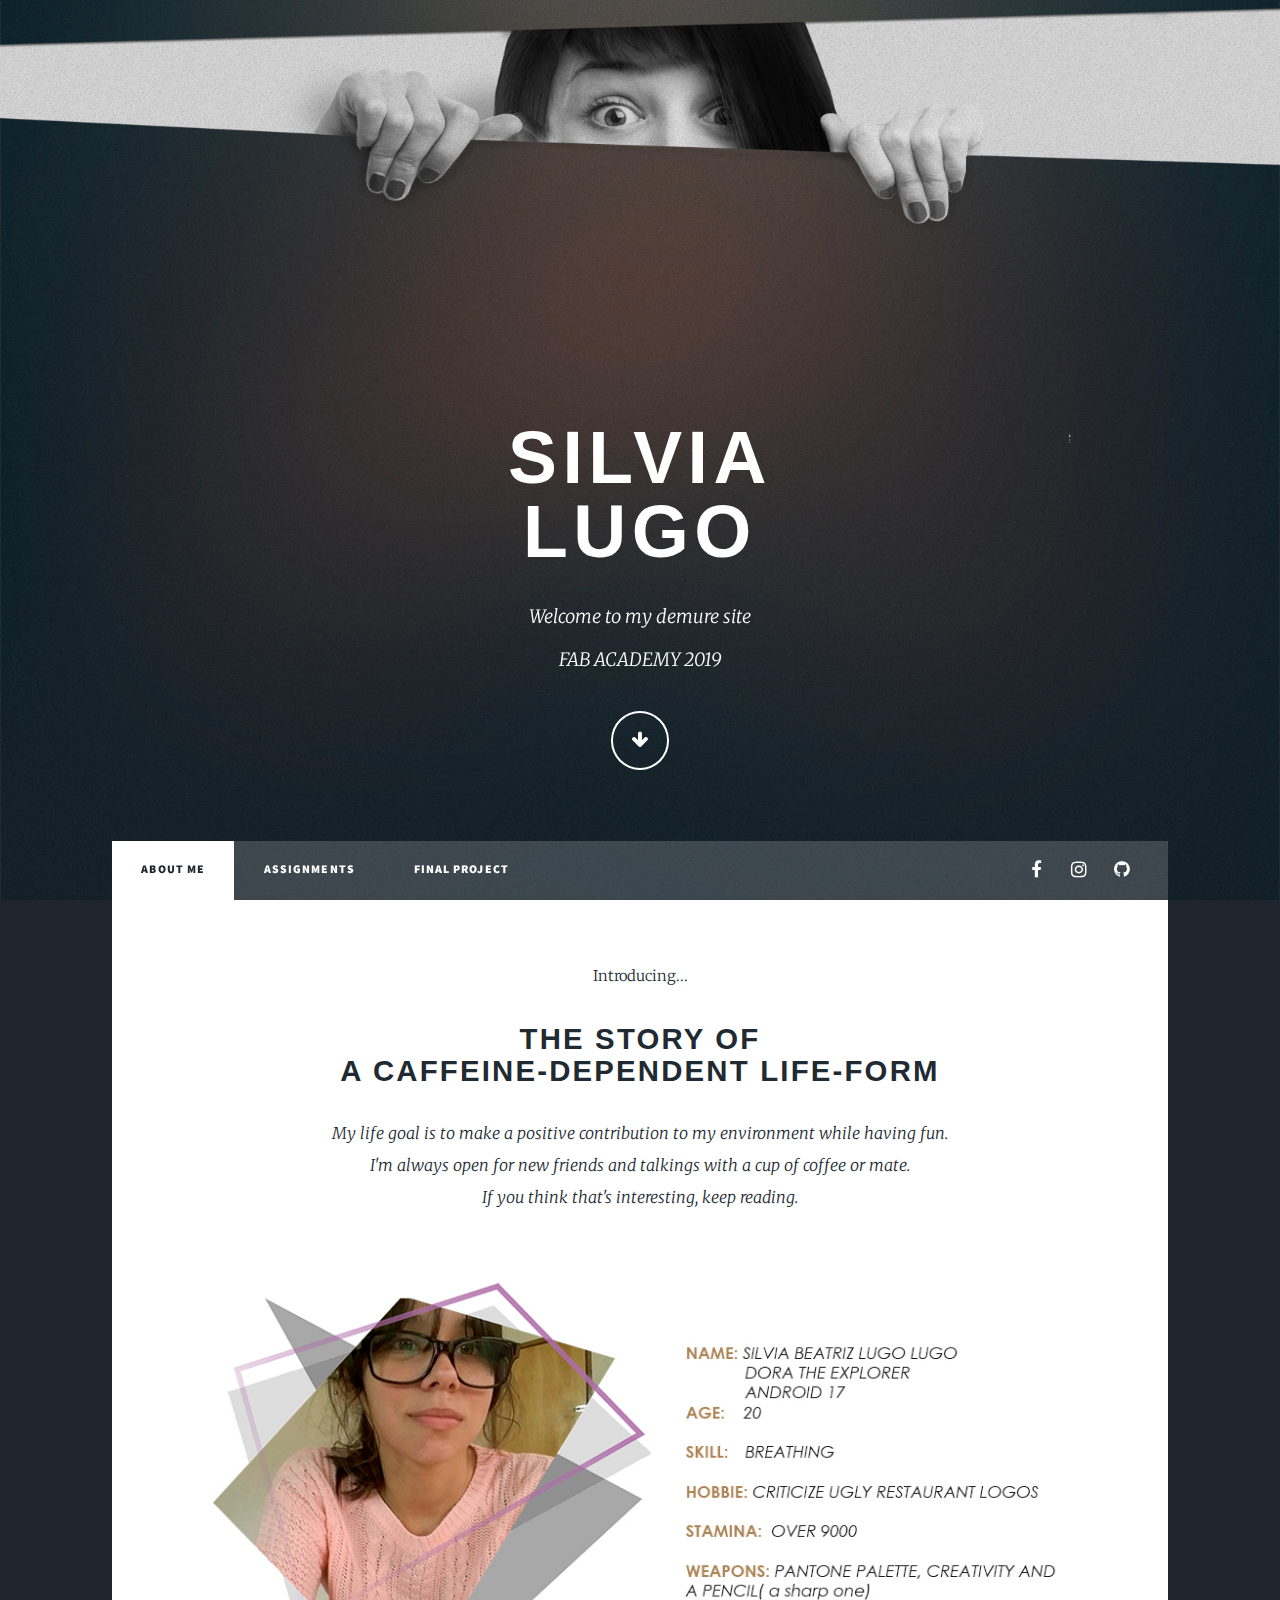
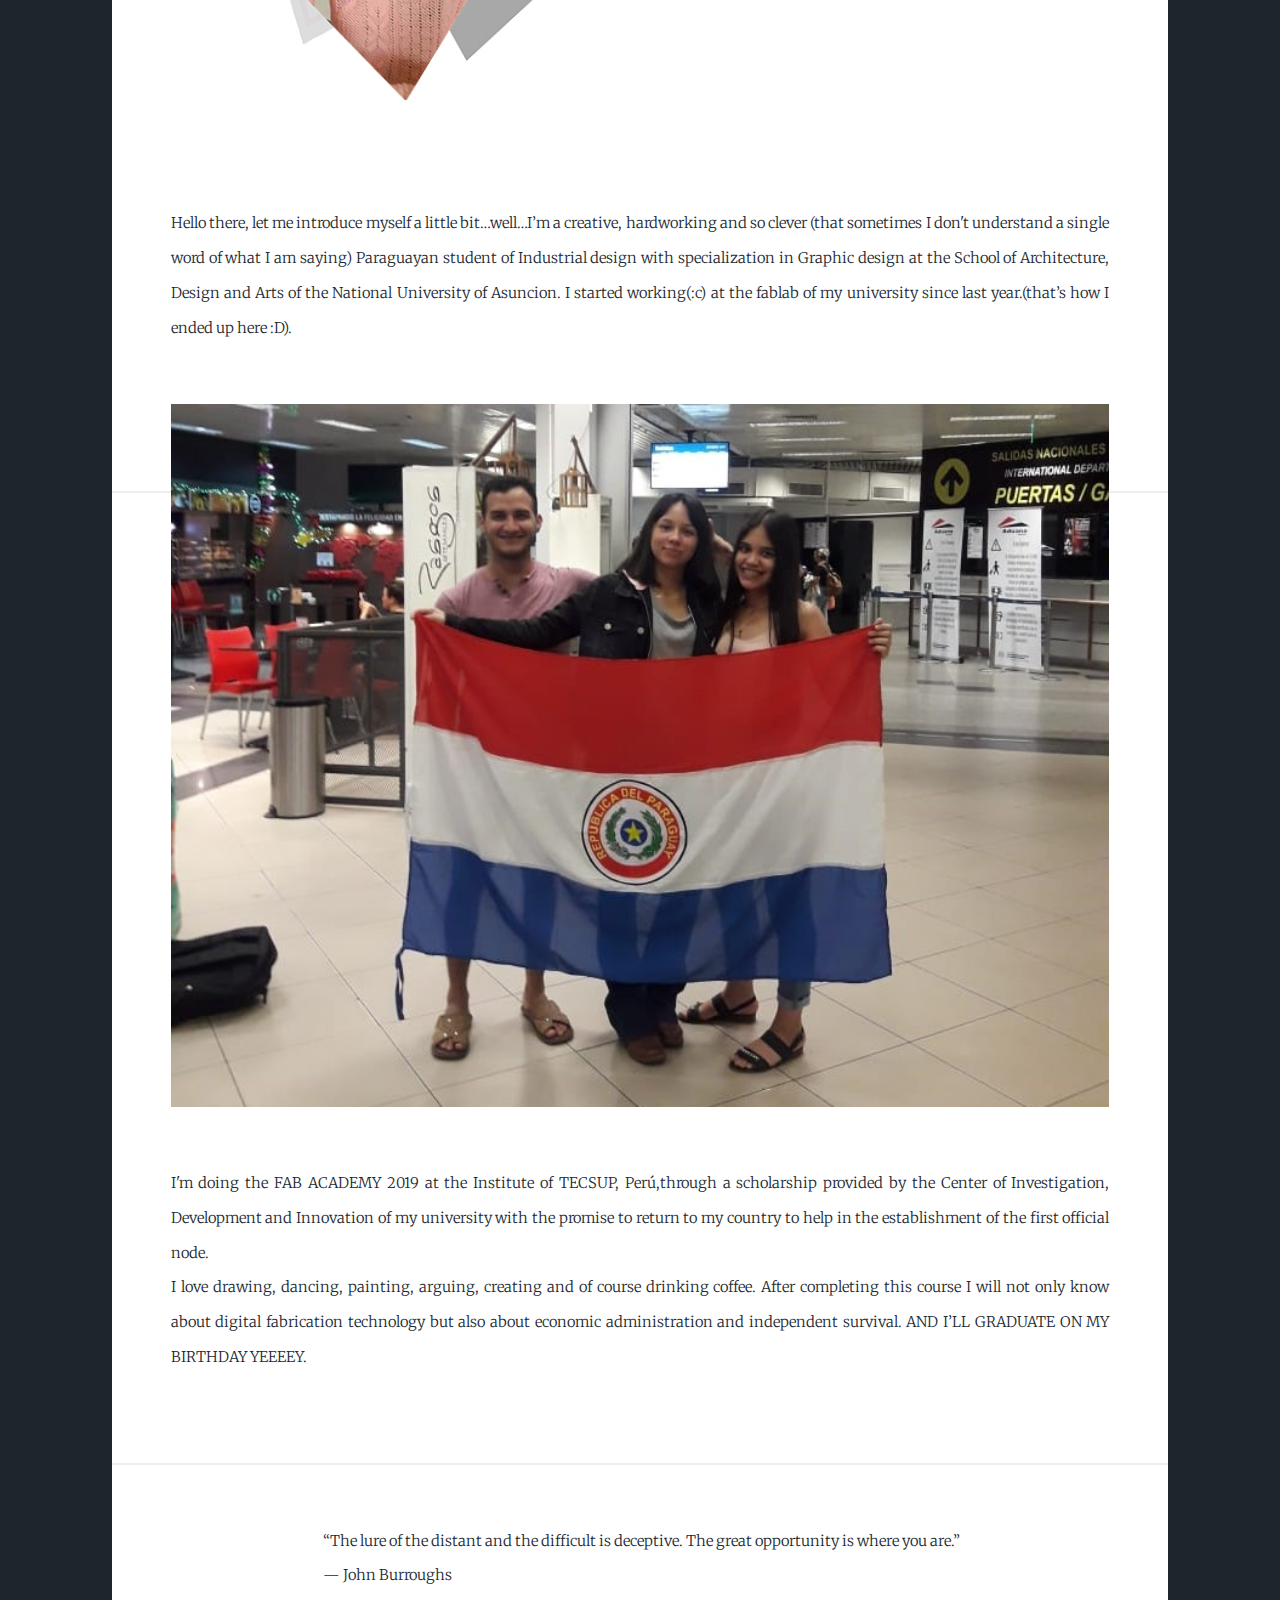
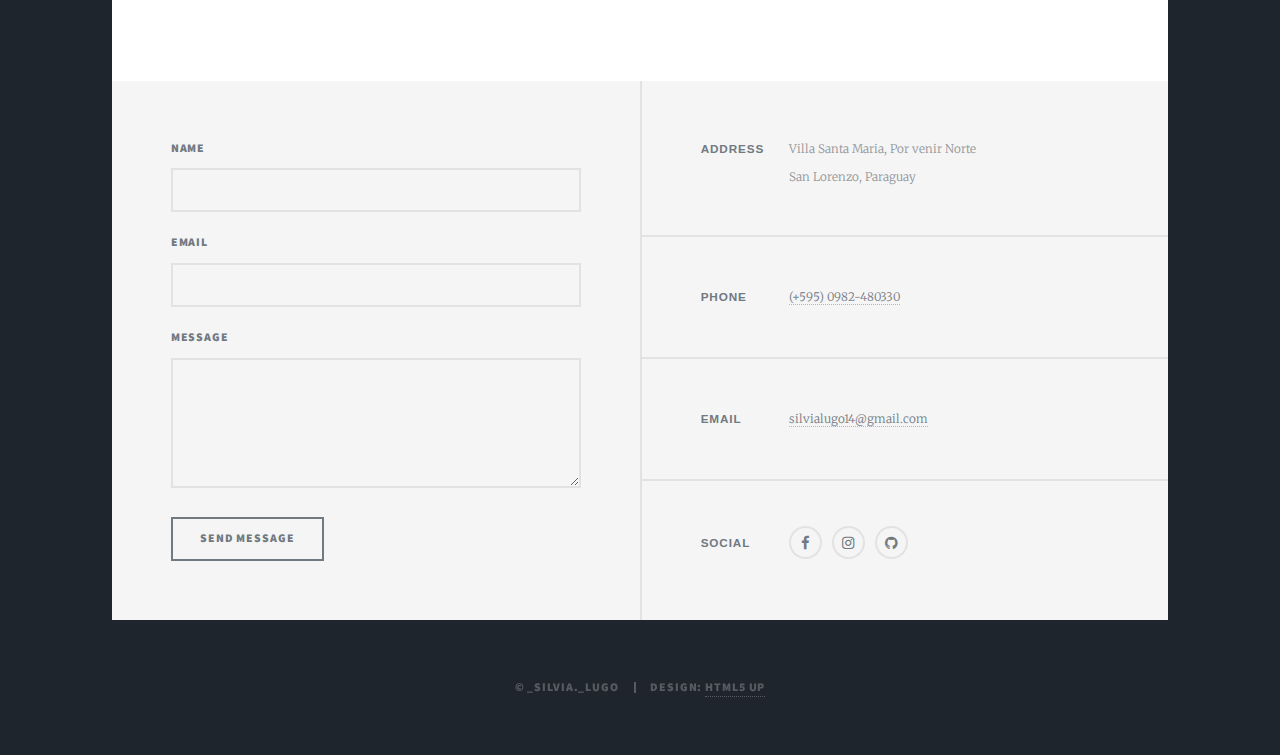
<file: Week 2 -  Project management/Massively template/index.html>
<!DOCTYPE HTML>
 <html lang="es">
	<head>
		<title>About Me-Silvia Lugo</title>
		<meta charset="utf-8" />
		<meta name="viewport" content="width=device-width, initial-scale=1, user-scalable=no" />
		<meta name="author" content="Silvia Lugo" >
      <meta name="description" content="Silvia Lugo, fab academy site, carrera de diseño industrial, facultad de arquitectura, " >
      <meta name="keywords" content="Silvia Lugo,fabulous,latin diva, fab academy, random, design">
		<link rel="stylesheet" href="assets/css/main.css" />
		<noscript><link rel="stylesheet" href="assets/css/noscript.css" /></noscript>
	</head>
	<body class="is-preload">

		<!-- Wrapper -->
			<div id="wrapper" class="fade-in">

				<!-- Intro -->
					<div id="intro">
						<h1>SILVIA<br />
						LUGO</h1>
						<p>Welcome to my demure site<br />
						FAB ACADEMY 2019</p>
						<ul class="actions">
							<li><a href="#header" class="button icon solo fa-arrow-down scrolly">Continue</a></li>
						</ul>
					</div>

				<!-- Header -->
					<header id="header">
						<a href="index.html" class="logo"> SILVIA LUGO</a>
					</header>

				<!-- Nav -->
					<nav id="nav">
						<ul class="links">
							<li class="active"><a href="index.html">About Me</a></li>
							<li><a href="generic.html">Assignments</a></li>
							<li><a href="elements.html">Final Project</a></li>
						</ul>
						<ul class="icons">
							
							<li><a href="https://www.facebook.com/silvia.lugo.739" class="icon fa-facebook"><span class="label">Facebook</span></a></li>
							<li><a href="https://www.instagram.com/_silvia_.lugo/?hl=es-la" class="icon fa-instagram"><span class="label">Instagram</span></a></li>
							<li><a href="https://github.com/26human" class="icon fa-github"><span class="label">GitHub</span></a></li>
						</ul>
					</nav>

				<!-- Main -->
					<div id="main">

						<!-- Featured Post -->
							<article class="post featured">
								<header class="major">
									<section class="post">
								<header class="major">
									<span class="date">Introducing...</span>
									<h1>The story of<br />
									a Caffeine-dependent life-form</h1>
									<p>My life goal is to make a positive contribution to my environment while having fun. <br> I'm always open for new friends and talkings with a cup of coffee or mate. <br> If you think that's interesting, keep reading.</p>
								</header>
								<div class="image main"><img src="images/pic01.jpg" alt="" /></div>
															</section>
									
								
								</ul>
								
																		</header>
									<p>Hello there, let me introduce myself a little bit…well…I’m a creative, hardworking and so clever (that sometimes I don't understand a single word of what I am saying) Paraguayan student of Industrial design with specialization in Graphic design at the School of Architecture, Design and Arts of the National University of Asuncion. I started working(:c) at the fablab of my university since last year.(that’s how I ended up here :D).</p>
									</header>
									<div class="image main"><img src="images/pic13.jpg" alt="" /></div>
									<p>I'm doing the FAB ACADEMY 2019 at the Institute of TECSUP, Perú,through a scholarship provided by the Center of Investigation, Development and Innovation of my university with the promise to return to my country to help in the establishment of the first official node.
									<br>I love drawing, dancing, painting, arguing, creating and of course drinking coffee.  After completing this course I will not only know about digital fabrication technology but also about economic administration and independent survival. AND I’LL GRADUATE ON MY BIRTHDAY YEEEEY.</p>  


								</header>
								
							</article>

						
						<!-- Footer -->
							<footer>
								<div class="pagination">
									<p>“The lure of the distant and the difficult is deceptive. The great opportunity is where you are.” 
										<br> — John Burroughs</p>
								</div>
							</footer>

					</div>

				<!-- Footer -->
					<footer id="footer">
						<section>
							<form method="post" action="#">
								<div class="fields">
									<div class="field">
										<label for="name">Name</label>
										<input type="text" name="name" id="name" />
									</div>
									<div class="field">
										<label for="email">Email</label>
										<input type="text" name="email" id="email" />
									</div>
									<div class="field">
										<label for="message">Message</label>
										<textarea name="message" id="message" rows="3"></textarea>
									</div>
								</div>
								<ul class="actions">
									<li><input type="submit" value="Send Message" /></li>
								</ul>
							</form>
						</section>
						<section class="split contact">
							<section class="alt">
								<h3>Address</h3>
								<p>Villa Santa Maria, Por venir Norte<br />
								San Lorenzo, Paraguay</p>
							</section>
							<section>
								<h3>Phone</h3>
								<p><a href="#">(+595) 0982-480330</a></p>
							</section>
							<section>
								<h3>Email</h3>
								<p><a href="#">silvialugo14@gmail.com</a></p>
							</section>
							<section>
								<h3>Social</h3>
								<ul class="icons alt">
									
									<li><a href="https://www.facebook.com/silvia.lugo.739" class="icon alt fa-facebook"><span class="label">Facebook</span></a></li>
									<li><a href="https://www.instagram.com/_silvia_.lugo/?hl=es-la" class="icon alt fa-instagram"><span class="label">Instagram</span></a></li>
									<li><a href="https://github.com/26human" class="icon alt fa-github"><span class="label">GitHub</span></a></li>
								</ul>
							</section>
						</section>
					</footer>

				<!-- Copyright -->
					<div id="copyright">
						<ul><li>&copy; _silvia._lugo</li><li>Design: <a href="https://html5up.net">HTML5 UP</a></li></ul>
					</div>

			</div>

		<!-- Scripts -->
			<script src="assets/js/jquery.min.js"></script>
			<script src="assets/js/jquery.scrollex.min.js"></script>
			<script src="assets/js/jquery.scrolly.min.js"></script>
			<script src="assets/js/browser.min.js"></script>
			<script src="assets/js/breakpoints.min.js"></script>
			<script src="assets/js/util.js"></script>
			<script src="assets/js/main.js"></script>

	</body>
</html>
</file>
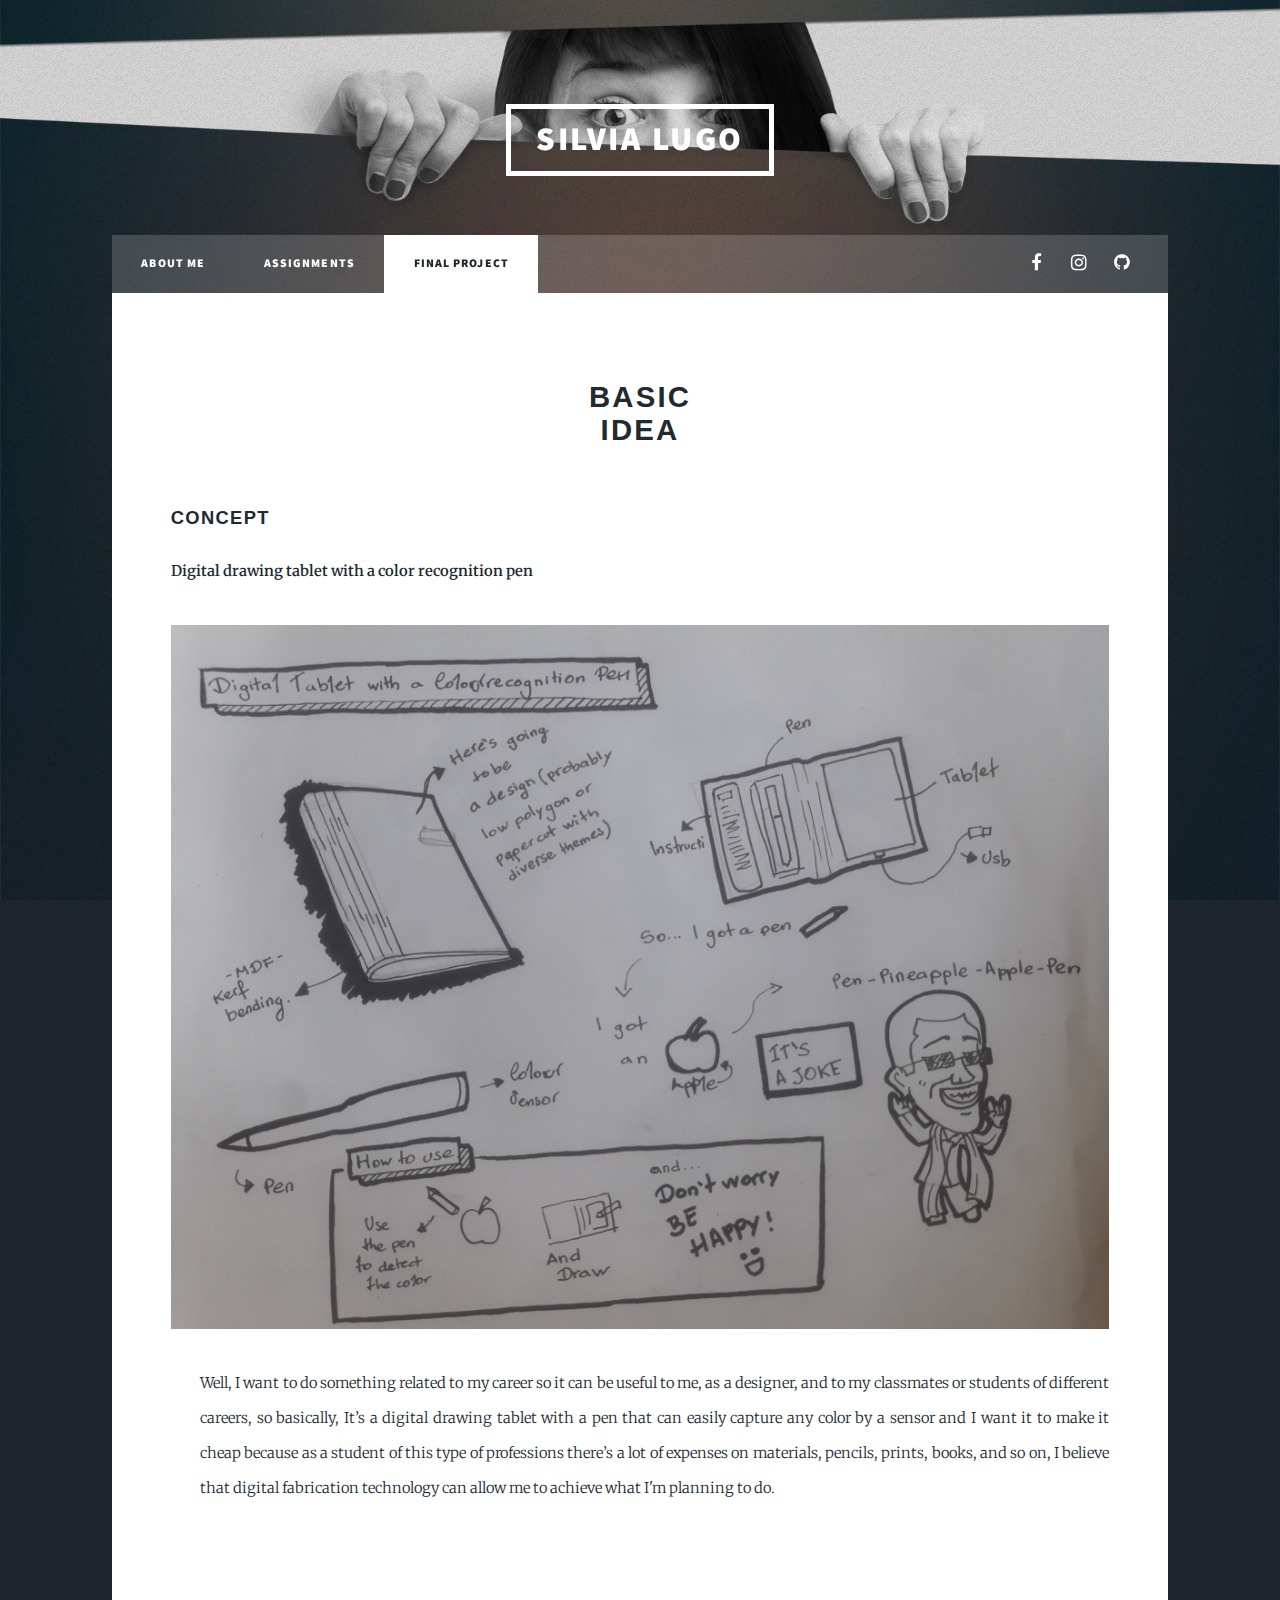
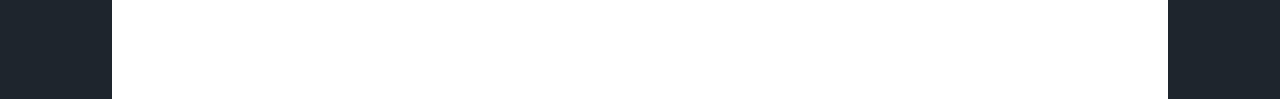
<file: Week 2 -  Project management/Massively template/elements.html>
<!DOCTYPE HTML>
<!--
	Massively by HTML5 UP
	html5up.net | @ajlkn
	Free for personal and commercial use under the CCA 3.0 license (html5up.net/license)
-->
<html>
	<head>
		<title>Final Project-Silvia Lugo</title>
		<meta charset="utf-8" />
		<meta name="viewport" content="width=device-width, initial-scale=1, user-scalable=no" />
		<link rel="stylesheet" href="assets/css/main.css" />
		<noscript><link rel="stylesheet" href="assets/css/noscript.css" /></noscript>
	</head>
	<body class="is-preload">

		<!-- Wrapper -->
			<div id="wrapper">

				<!-- Header -->
					<header id="header">
						<a href="index.html" class="logo">SILVIA LUGO</a>
					</header>

				<!-- Nav -->
					<nav id="nav">
						<ul class="links">
							<li><a href="index.html">ABOUT ME</a></li>
							<li><a href="generic.html">ASSIGNMENTS</a></li>
							<li class="active"><a href="elements.html">FINAL PROJECT</a></li>
						</ul>
						<ul class="icons">
							
							<li><a href="https://www.facebook.com/silvia.lugo.739" class="icon fa-facebook"><span class="label">Facebook</span></a></li>
							<li><a href="https://www.instagram.com/_silvia_.lugo/?hl=es-la" class="icon fa-instagram"><span class="label">Instagram</span></a></li>
							<li><a href="https://github.com/26human" class="icon fa-github"><span class="label">GitHub</span></a></li>
						</ul>
					</nav>

				<!-- Main -->
					<div id="main">

						<!-- Post -->
							<section class="post">
								<header class="major">
									<h1>BASIC<br />
									IDEA</h1>
								</header>

							
									<h3>CONCEPT</h3>
									<dl>
										<dt>Digital drawing tablet with a color recognition pen</dt>
										<span class="image fit"><img src="images/pic19.jpg" alt="" /></span>
										<dd>
											<p>Well, I want to do something related to my career so it can be useful to me, as a designer, and to my classmates or  students of different careers, so basically, It’s a digital drawing tablet with a pen that can easily capture any color by a sensor and I want it to make it cheap because as a student of this type of professions there’s a lot of expenses on materials, pencils, prints, books, and so on, I believe that digital fabrication technology can allow me to achieve what I'm planning to do. 
</p>
									
					<div id="copyright">
						<ul><li>&copy; Silvia Lugo</li><li>Design: <a href="https://html5up.net">HTML5 UP</a></li></ul>
					</div>

			</div>

		<!-- Scripts -->
			<script src="assets/js/jquery.min.js"></script>
			<script src="assets/js/jquery.scrollex.min.js"></script>
			<script src="assets/js/jquery.scrolly.min.js"></script>
			<script src="assets/js/browser.min.js"></script>
			<script src="assets/js/breakpoints.min.js"></script>
			<script src="assets/js/util.js"></script>
			<script src="assets/js/main.js"></script>

	</body>
</html>
</file>
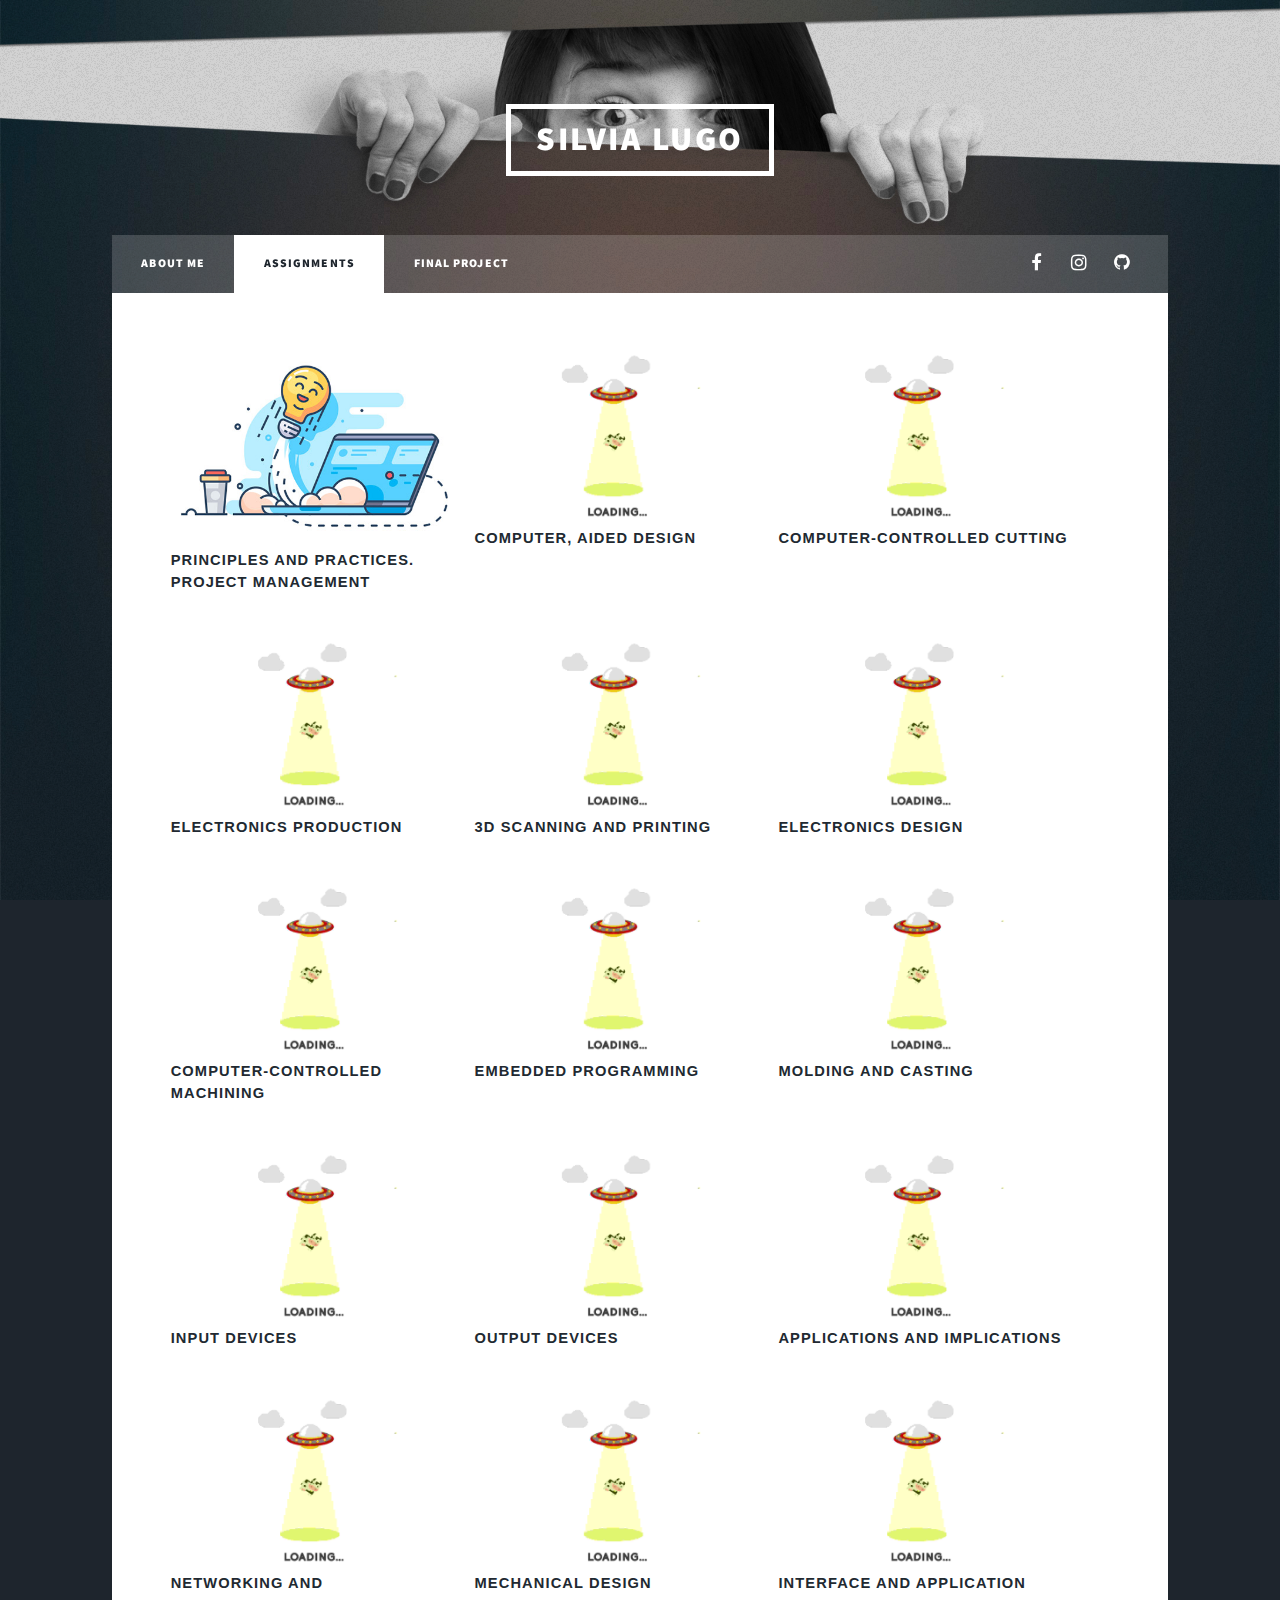
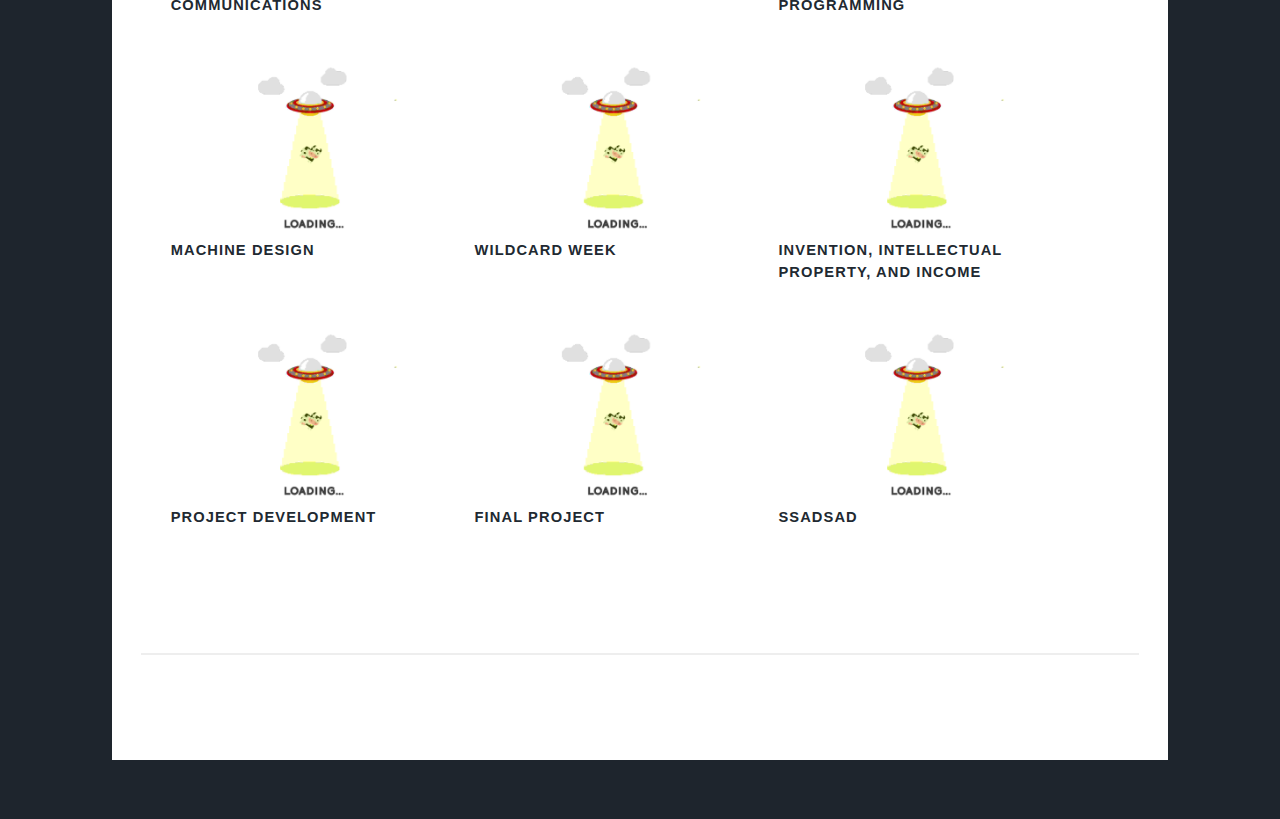
<file: Week 2 -  Project management/Massively template/generic.html>
<!DOCTYPE HTML>
<!--
	Massively by HTML5 UP
	html5up.net | @ajlkn
	Free for personal and commercial use under the CCA 3.0 license (html5up.net/license)
-->
<html>
	<head>
		<title>Assignments</title>
		<meta charset="utf-8" />
		<meta name="viewport" content="width=device-width, initial-scale=1, user-scalable=no" />
		<link rel="stylesheet" href="assets/css/main.css" />
		<noscript><link rel="stylesheet" href="assets/css/noscript.css" /></noscript>
	</head>
	<body class="is-preload">

		<!-- Wrapper -->
			<div id="wrapper">

				<!-- Header -->
					<header id="header">
						<a href="index.html" class="logo">SILVIA LUGO</a>
					</header>

				<!-- Nav -->
					<nav id="nav">
						<ul class="links">
							<li><a href="index.html">ABOUT ME</a></li>
							<li class="active"><a href="generic.html">ASSIGNMENTS</a></li>
							<li><a href="elements.html">FINAL PROJECT</a></li>
						</ul>
						<ul class="icons">
							
							<li><a href="https://www.facebook.com/silvia.lugo.739" class="icon fa-facebook"><span class="label">Facebook</span></a></li>
							<li><a href="https://www.instagram.com/_silvia_.lugo/?hl=es-la" class="icon fa-instagram"><span class="label">Instagram</span></a></li>
							<li><a href="https://github.com/26human" class="icon fa-github"><span class="label">GitHub</span></a></li>
						</ul>
					</nav>

				<!-- Main -->
					<div id="main">

						<!-- Post -->
							

<div class="box alt">
										<div class="row gtr-50 gtr-uniform">
											
											<div class="col-4"><a href="#"><span class="image fit"><img src="images/pic14.jpg" alt="hhh" /><h4>Principles and practices.<br> Project management</h4></a> </span></div>
											<div class="col-4"><a href="#"><span class="image fit"><img src="images/pic18.jpg" alt="" /><h4>Computer, aided design</h4></a></span></div>
											<div class="col-4"><a href="#"><span class="image fit"><img src="images/pic18.jpg" alt="" /><h4>computer-controlled cutting</h4></a></span></div>
											<!-- Break -->
											<div class="col-4"><a href="#"><span class="image fit"><img src="images/pic18.jpg" alt="" /><h4> electronics production</h4></a></span></div>
											<div class="col-4"><a href="#"><span class="image fit"><img src="images/pic18.jpg" alt="" /><h4>3D scanning and printing</h4></a></span></div>
											<div class="col-4"><a href="#"><span class="image fit"><img src="images/pic18.jpg" alt="" /><h4>Electronics design</h4></a></span></div>
												<!-- Break -->
											<div class="col-4"><a href="#"><span class="image fit"><img src="images/pic18.jpg" alt="" /><h4>Computer-controlled machining</h4></a></span></div>
											<div class="col-4"><a href="#"><span class="image fit"><img src="images/pic18.jpg" alt="" /><h4>embedded programming</h4></a></span></div>
											<div class="col-4"><a href="#"><span class="image fit"><img src="images/pic18.jpg" alt="" /><h4>molding and casting</h4></a></span></div>
												<!-- Break -->
											<div class="col-4"><a href="#"><span class="image fit"><img src="images/pic18.jpg" alt="" /><h4>input devices</h4></a></span></div>
											<div class="col-4"><a href="#"><span class="image fit"><img src="images/pic18.jpg" alt="" /><h4>output devices</h4></a></span></div>
											<div class="col-4"><a href="#"><span class="image fit"><img src="images/pic18.jpg" alt="" /><h4> applications and implications</h4></a></span></div>
												<!-- Break -->
											<div class="col-4"><a href="#"><span class="image fit"><img src="images/pic18.jpg" alt="" /><h4> networking and communications</h4></a></span></div>
											<div class="col-4"><a href="#"><span class="image fit"><img src="images/pic18.jpg" alt="" /><h4> mechanical design</h4></a></span></div>
											<div class="col-4"><a href="#"><span class="image fit"><img src="images/pic18.jpg" alt="" /><h4>  interface and application programming</h4></a></span></div>
												<!-- Break -->
											<div class="col-4"><a href="#"><span class="image fit"><img src="images/pic18.jpg" alt="" /><h4>machine design</h4></a></span></div>
											<div class="col-4"><a href="#"><span class="image fit"><img src="images/pic18.jpg" alt="" /><h4>wildcard week</h4></a></span></div>
											<div class="col-4"><a href="#"><span class="image fit"><img src="images/pic18.jpg" alt="" /><h4> invention, intellectual property, and income</h4></a></span></div>
												<!-- Break -->
											<div class="col-4"><a href="#"><span class="image fit"><img src="images/pic18.jpg" alt="" /><h4> project development</h4></a></span></div>
											<div class="col-4"><a href="#"><span class="image fit"><img src="images/pic18.jpg" alt="" /><h4>Final project</h4></a></span></div>
											<div class="col-4"><a href="#"><span class="image fit"><img src="images/pic18.jpg" alt="" /><h4> ssadsad</h4></a></span></div>

											</div>
									</div>
<!--ESTO LO DEJO POR AQUI PA MODIFICARLO-->

				<!-- Copyright -->
					<div id="copyright">
						<ul><li>&copy; Untitled</li><li>Design: <a href="https://html5up.net">HTML5 UP</a></li></ul>
					</div>

			</div>

		<!-- Scripts -->
			<script src="assets/js/jquery.min.js"></script>
			<script src="assets/js/jquery.scrollex.min.js"></script>
			<script src="assets/js/jquery.scrolly.min.js"></script>
			<script src="assets/js/browser.min.js"></script>
			<script src="assets/js/breakpoints.min.js"></script>
			<script src="assets/js/util.js"></script>
			<script src="assets/js/main.js"></script>

	</body>
</html>
</file>
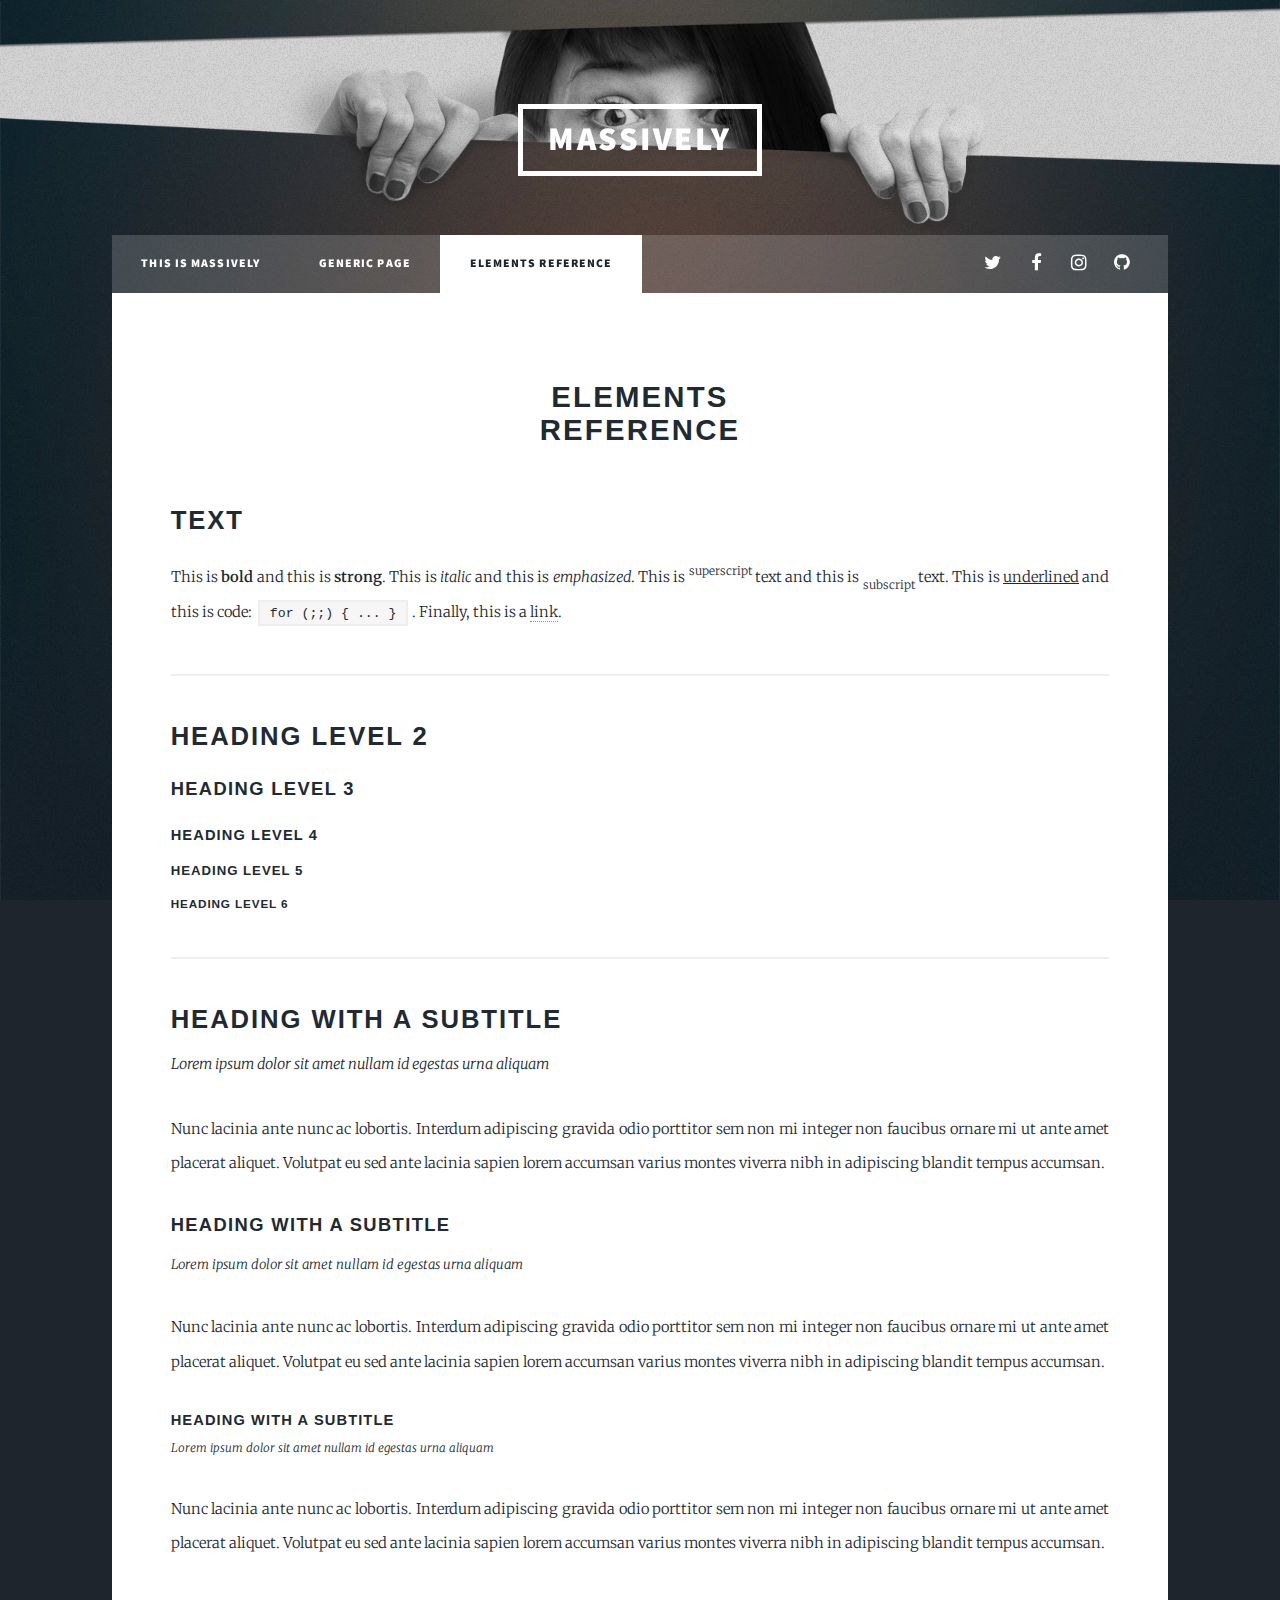
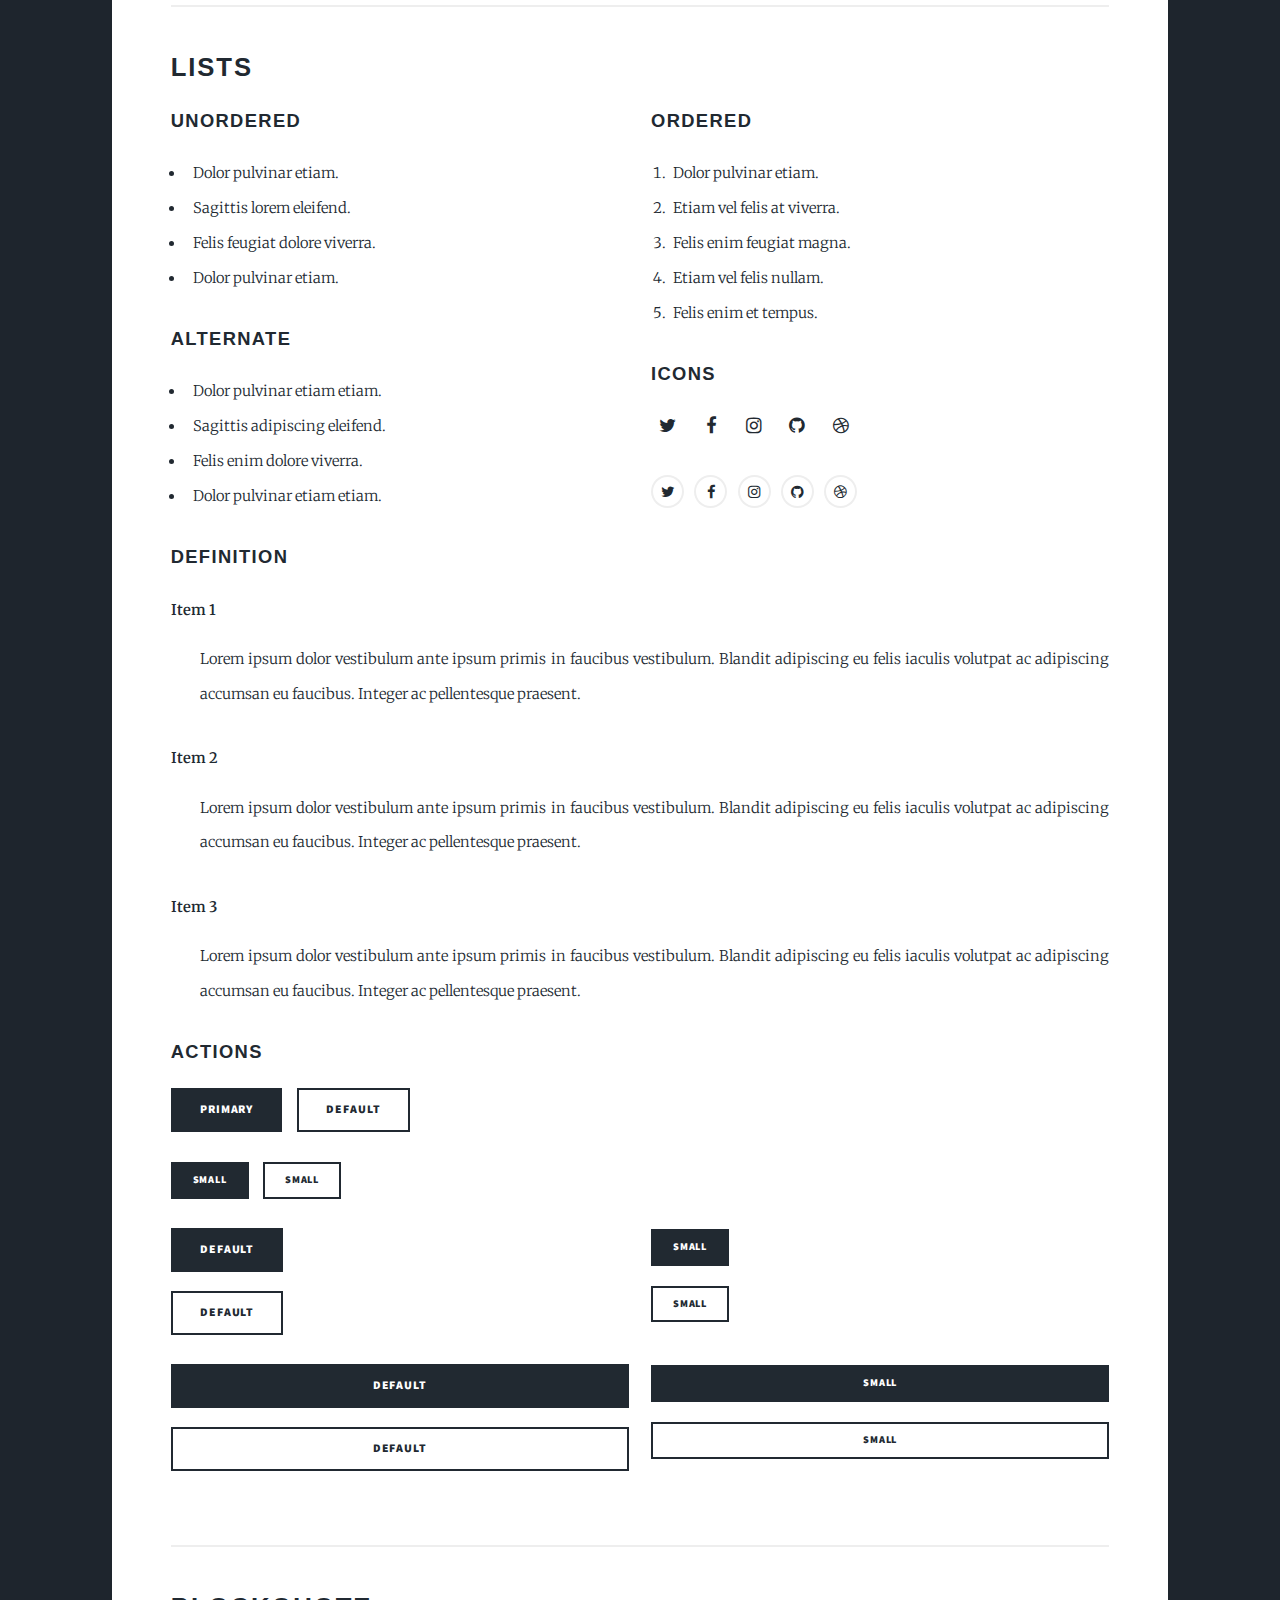
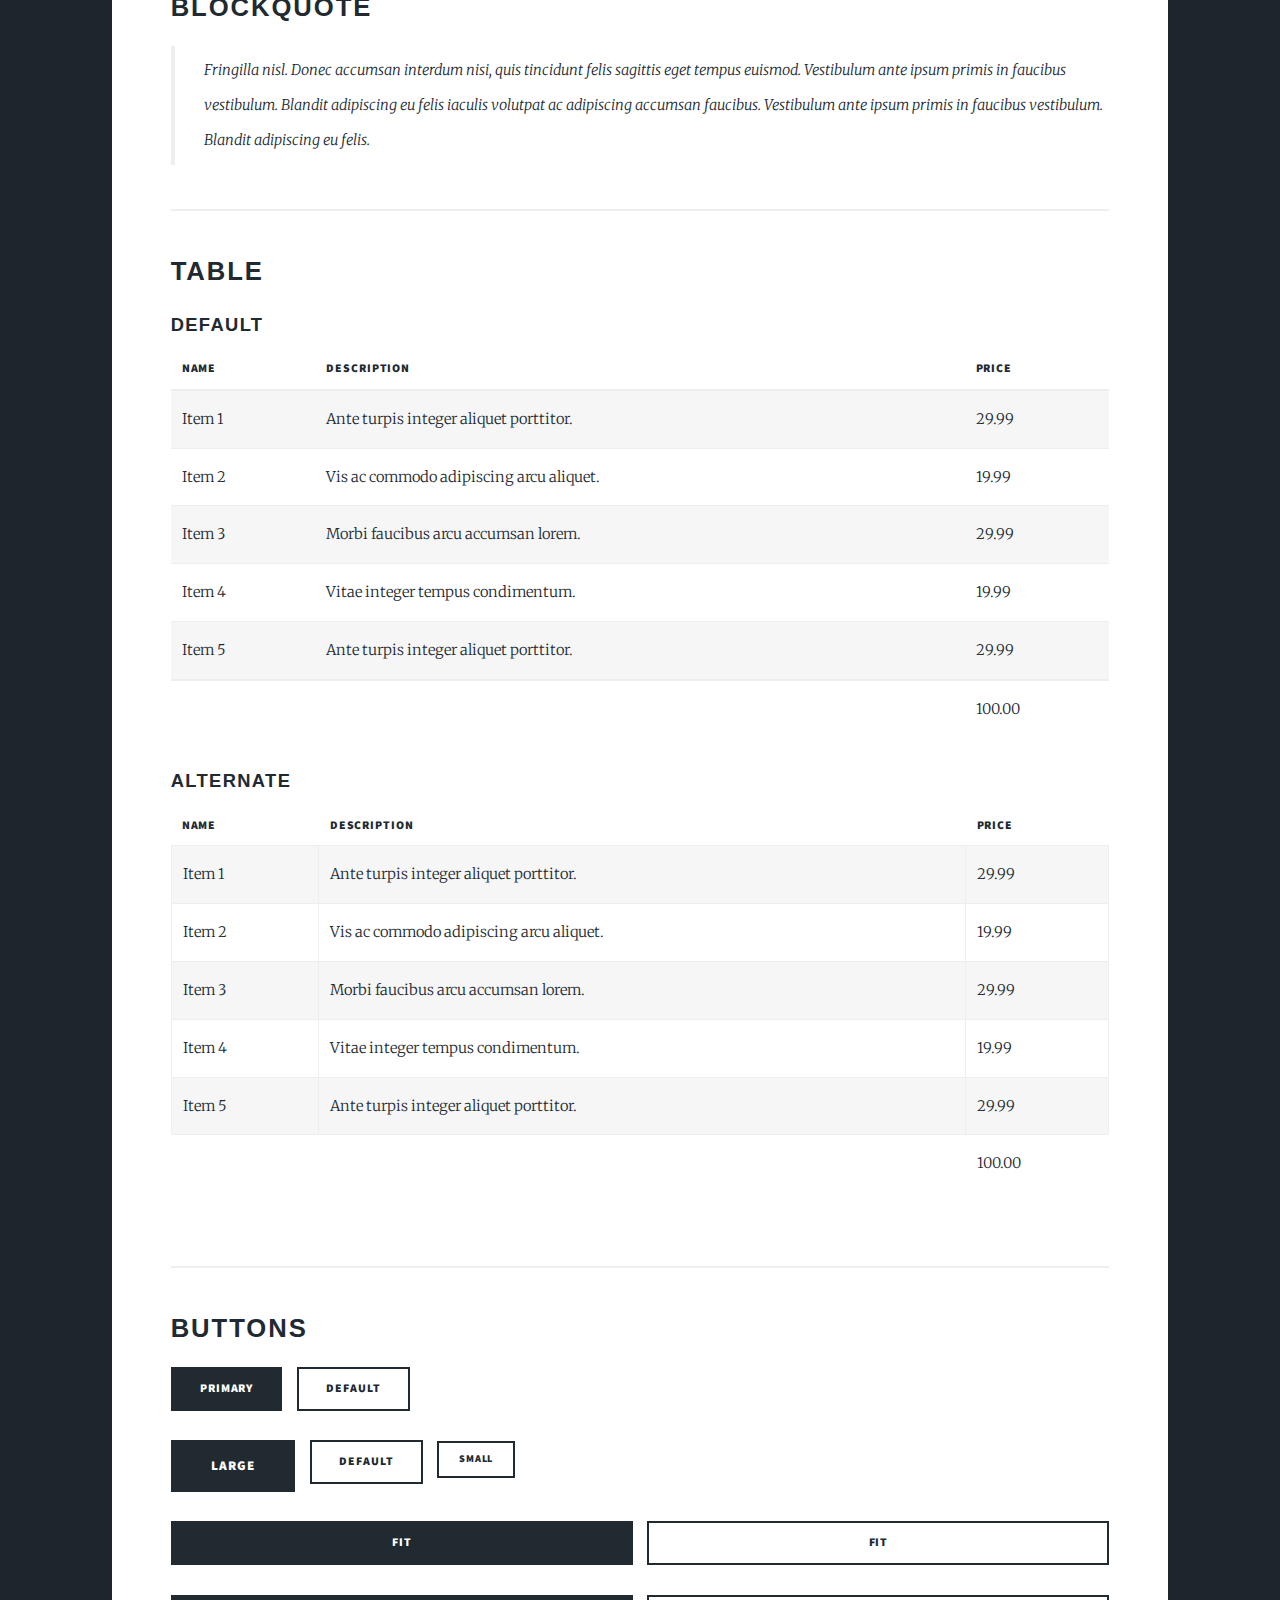
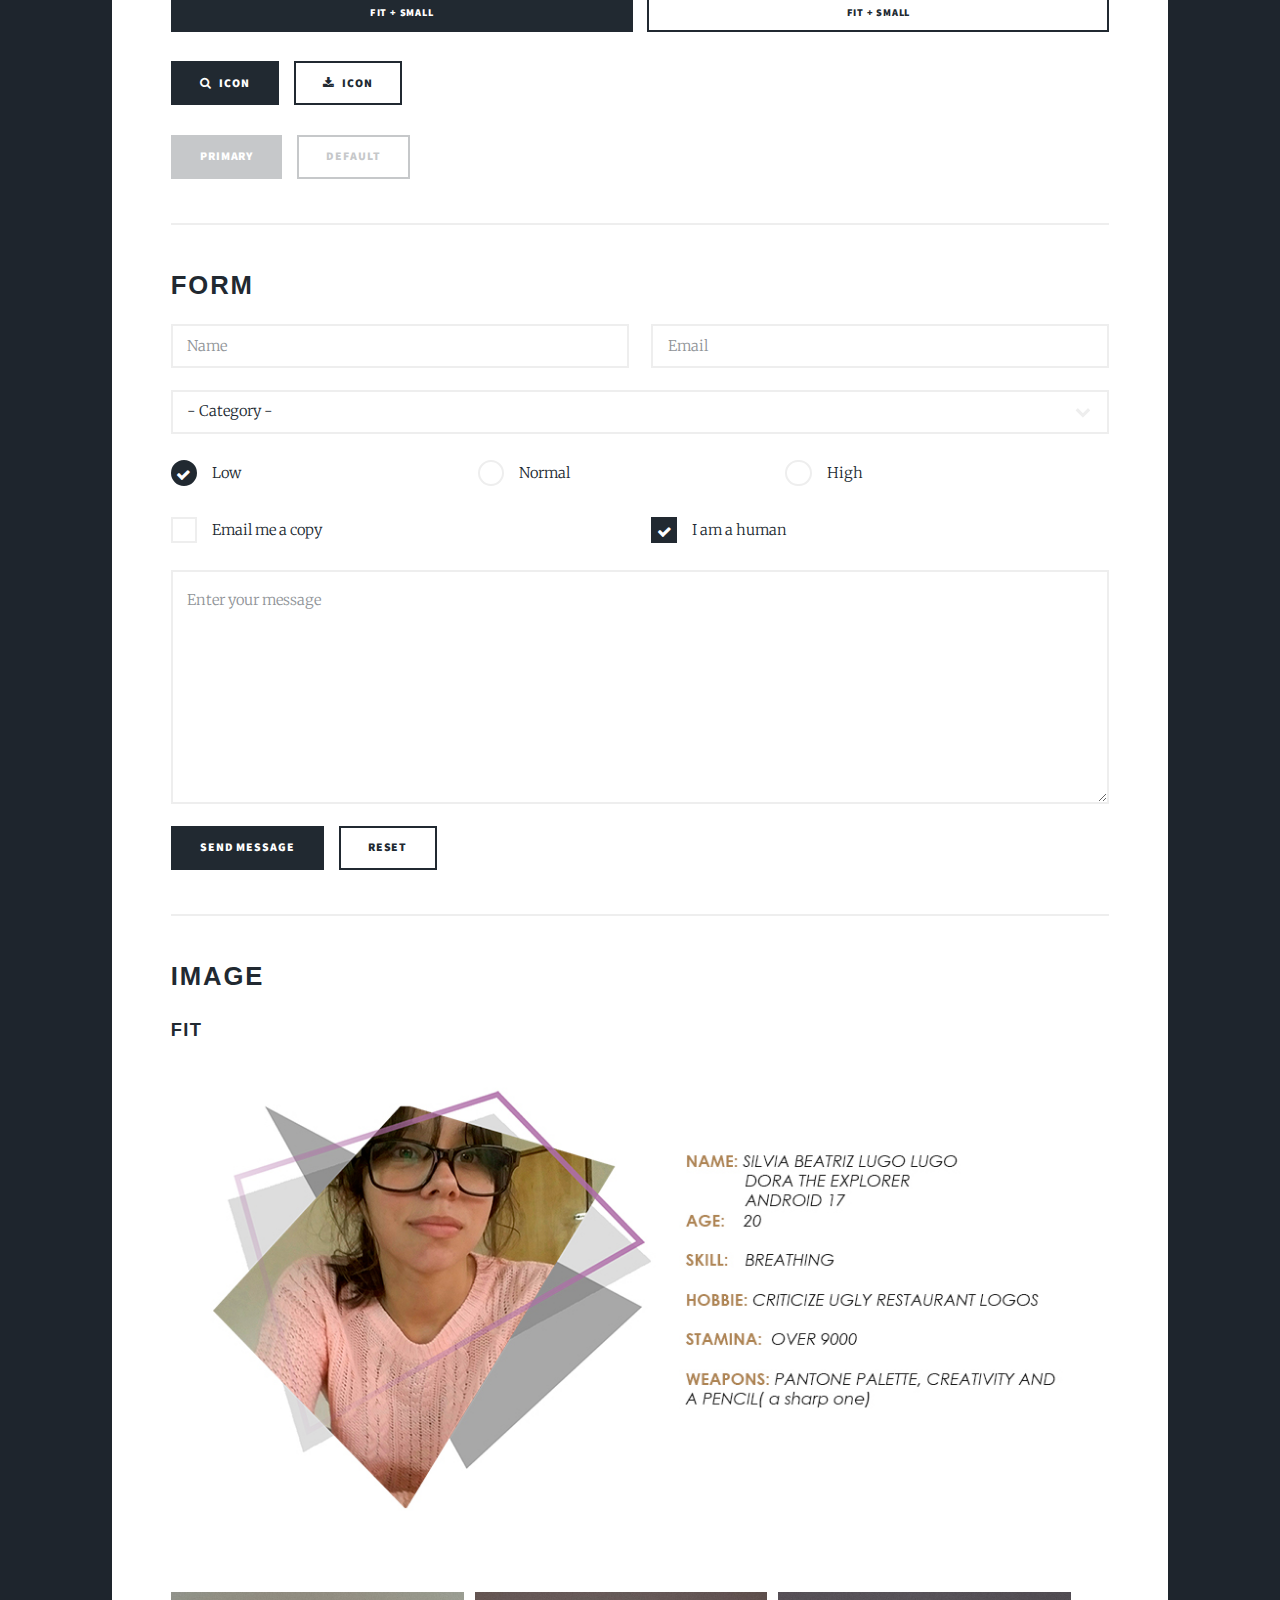
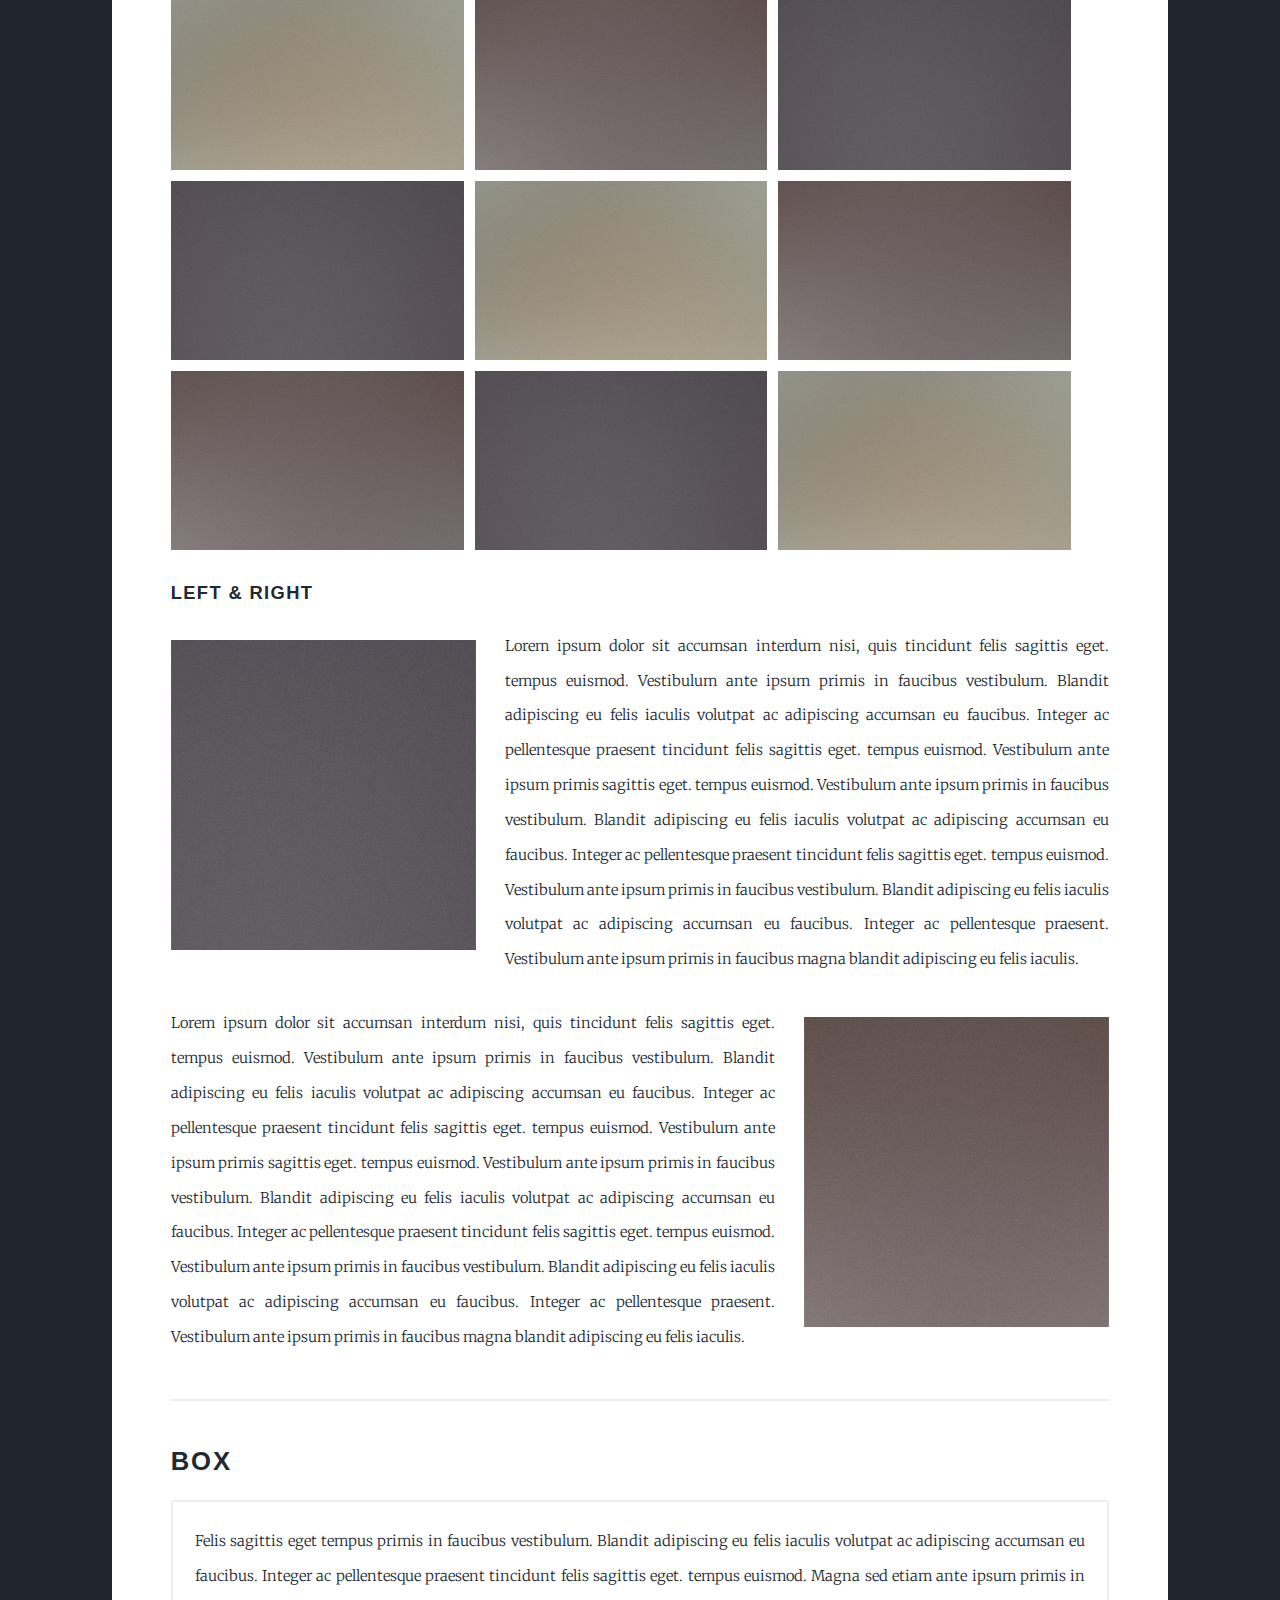
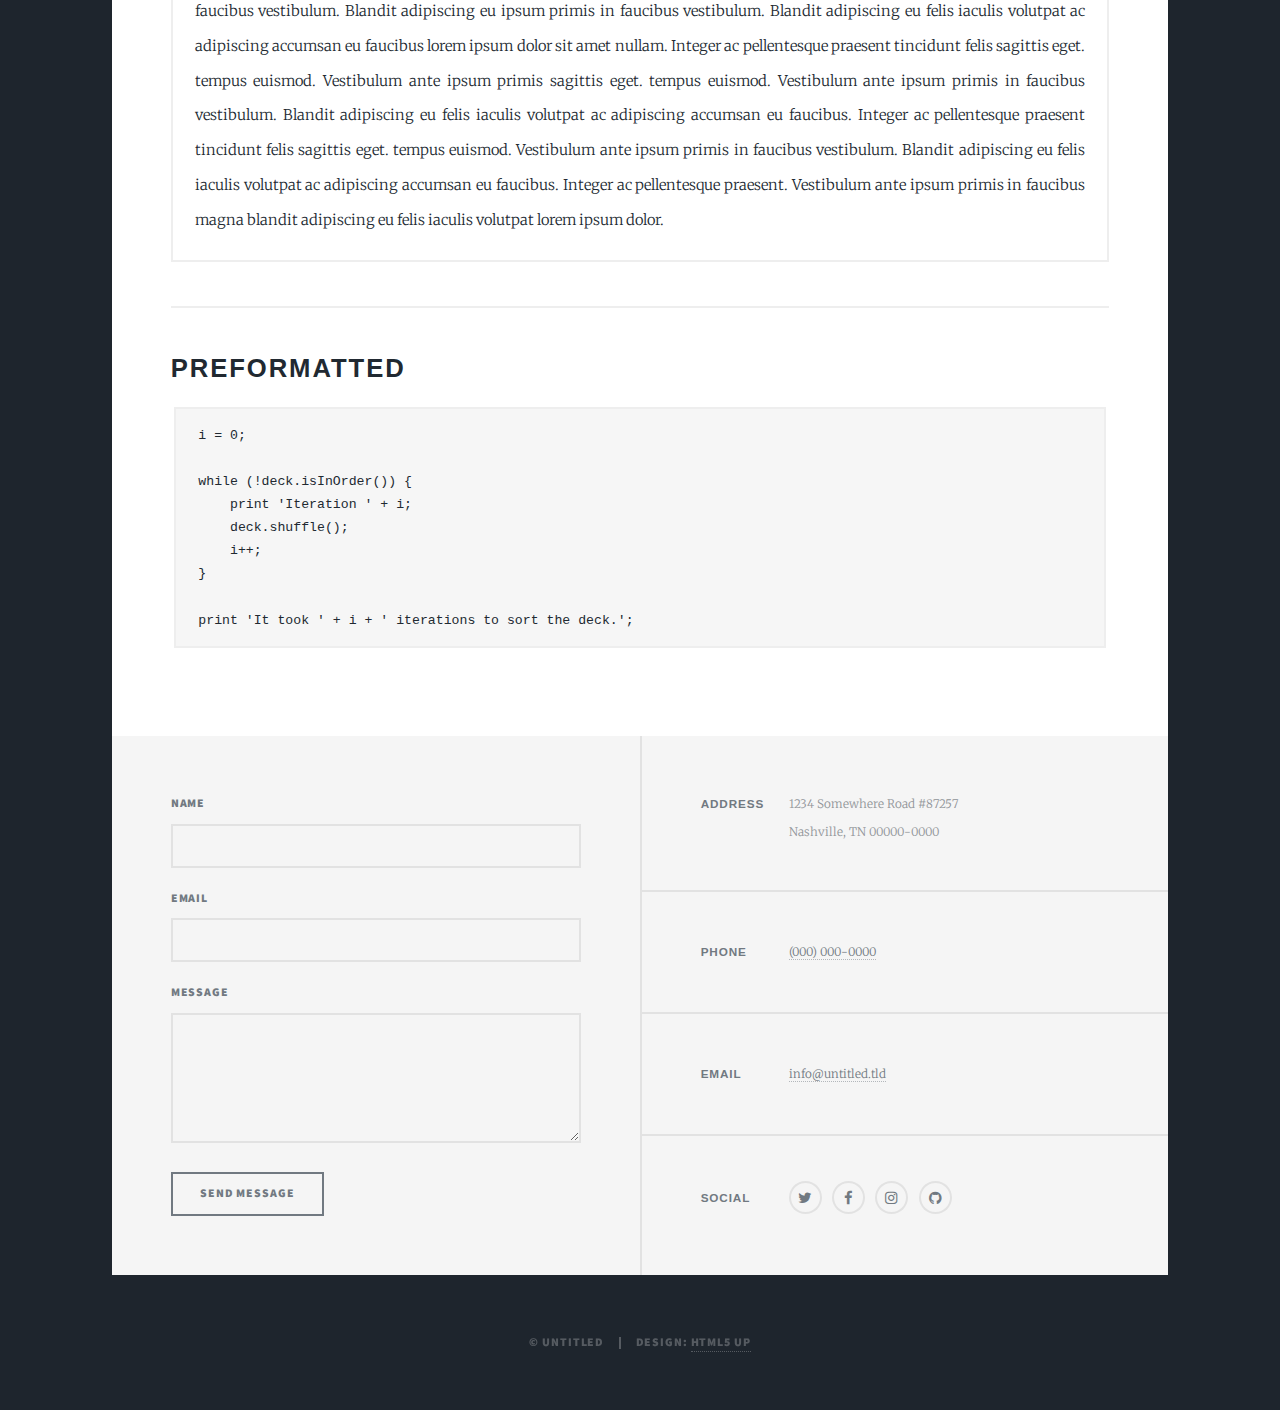
<file: Week 2 -  Project management/Massively template/week 1.html>
<!DOCTYPE HTML>
<!--
	Massively by HTML5 UP
	html5up.net | @ajlkn
	Free for personal and commercial use under the CCA 3.0 license (html5up.net/license)
-->
<html>
	<head>
		<title>Elements Reference - Massively by HTML5 UP</title>
		<meta charset="utf-8" />
		<meta name="viewport" content="width=device-width, initial-scale=1, user-scalable=no" />
		<link rel="stylesheet" href="assets/css/main.css" />
		<noscript><link rel="stylesheet" href="assets/css/noscript.css" /></noscript>
	</head>
	<body class="is-preload">

		<!-- Wrapper -->
			<div id="wrapper">

				<!-- Header -->
					<header id="header">
						<a href="index.html" class="logo">Massively</a>
					</header>

				<!-- Nav -->
					<nav id="nav">
						<ul class="links">
							<li><a href="index.html">This is Massively</a></li>
							<li><a href="generic.html">Generic Page</a></li>
							<li class="active"><a href="elements.html">Elements Reference</a></li>
						</ul>
						<ul class="icons">
							<li><a href="#" class="icon fa-twitter"><span class="label">Twitter</span></a></li>
							<li><a href="#" class="icon fa-facebook"><span class="label">Facebook</span></a></li>
							<li><a href="#" class="icon fa-instagram"><span class="label">Instagram</span></a></li>
							<li><a href="#" class="icon fa-github"><span class="label">GitHub</span></a></li>
						</ul>
					</nav>

				<!-- Main -->
					<div id="main">

						<!-- Post -->
							<section class="post">
								<header class="major">
									<h1>Elements<br />
									Reference</h1>
								</header>

								<!-- Text stuff -->
									<h2>Text</h2>
									<p>This is <b>bold</b> and this is <strong>strong</strong>. This is <i>italic</i> and this is <em>emphasized</em>.
									This is <sup>superscript</sup> text and this is <sub>subscript</sub> text.
									This is <u>underlined</u> and this is code: <code>for (;;) { ... }</code>.
									Finally, this is a <a href="#">link</a>.</p>
									<hr />
									<h2>Heading Level 2</h2>
									<h3>Heading Level 3</h3>
									<h4>Heading Level 4</h4>
									<h5>Heading Level 5</h5>
									<h6>Heading Level 6</h6>
									<hr />
									<header>
										<h2>Heading with a Subtitle</h2>
										<p>Lorem ipsum dolor sit amet nullam id egestas urna aliquam</p>
									</header>
									<p>Nunc lacinia ante nunc ac lobortis. Interdum adipiscing gravida odio porttitor sem non mi integer non faucibus ornare mi ut ante amet placerat aliquet. Volutpat eu sed ante lacinia sapien lorem accumsan varius montes viverra nibh in adipiscing blandit tempus accumsan.</p>
									<header>
										<h3>Heading with a Subtitle</h3>
										<p>Lorem ipsum dolor sit amet nullam id egestas urna aliquam</p>
									</header>
									<p>Nunc lacinia ante nunc ac lobortis. Interdum adipiscing gravida odio porttitor sem non mi integer non faucibus ornare mi ut ante amet placerat aliquet. Volutpat eu sed ante lacinia sapien lorem accumsan varius montes viverra nibh in adipiscing blandit tempus accumsan.</p>
									<header>
										<h4>Heading with a Subtitle</h4>
										<p>Lorem ipsum dolor sit amet nullam id egestas urna aliquam</p>
									</header>
									<p>Nunc lacinia ante nunc ac lobortis. Interdum adipiscing gravida odio porttitor sem non mi integer non faucibus ornare mi ut ante amet placerat aliquet. Volutpat eu sed ante lacinia sapien lorem accumsan varius montes viverra nibh in adipiscing blandit tempus accumsan.</p>

									<hr />

								<!-- Lists -->
									<h2>Lists</h2>
									<div class="row">
										<div class="col-6 col-12-small">

											<h3>Unordered</h3>
											<ul>
												<li>Dolor pulvinar etiam.</li>
												<li>Sagittis lorem eleifend.</li>
												<li>Felis feugiat dolore viverra.</li>
												<li>Dolor pulvinar etiam.</li>
											</ul>

											<h3>Alternate</h3>
											<ul class="alt">
												<li>Dolor pulvinar etiam etiam.</li>
												<li>Sagittis adipiscing eleifend.</li>
												<li>Felis enim dolore viverra.</li>
												<li>Dolor pulvinar etiam etiam.</li>
											</ul>

										</div>
										<div class="col-6 col-12-small">

											<h3>Ordered</h3>
											<ol>
												<li>Dolor pulvinar etiam.</li>
												<li>Etiam vel felis at viverra.</li>
												<li>Felis enim feugiat magna.</li>
												<li>Etiam vel felis nullam.</li>
												<li>Felis enim et tempus.</li>
											</ol>

											<h3>Icons</h3>
											<ul class="icons">
												<li><a href="#" class="icon fa-twitter"><span class="label">Twitter</span></a></li>
												<li><a href="#" class="icon fa-facebook"><span class="label">Facebook</span></a></li>
												<li><a href="#" class="icon fa-instagram"><span class="label">Instagram</span></a></li>
												<li><a href="#" class="icon fa-github"><span class="label">Github</span></a></li>
												<li><a href="#" class="icon fa-dribbble"><span class="label">Dribbble</span></a></li>
											</ul>
											<ul class="icons alt">
												<li><a href="#" class="icon alt fa-twitter"><span class="label">Twitter</span></a></li>
												<li><a href="#" class="icon alt fa-facebook"><span class="label">Facebook</span></a></li>
												<li><a href="#" class="icon alt fa-instagram"><span class="label">Instagram</span></a></li>
												<li><a href="#" class="icon alt fa-github"><span class="label">Github</span></a></li>
												<li><a href="#" class="icon alt fa-dribbble"><span class="label">Dribbble</span></a></li>
											</ul>

										</div>
									</div>
									<h3>Definition</h3>
									<dl>
										<dt>Item 1</dt>
										<dd>
											<p>Lorem ipsum dolor vestibulum ante ipsum primis in faucibus vestibulum. Blandit adipiscing eu felis iaculis volutpat ac adipiscing accumsan eu faucibus. Integer ac pellentesque praesent.</p>
										</dd>
										<dt>Item 2</dt>
										<dd>
											<p>Lorem ipsum dolor vestibulum ante ipsum primis in faucibus vestibulum. Blandit adipiscing eu felis iaculis volutpat ac adipiscing accumsan eu faucibus. Integer ac pellentesque praesent.</p>
										</dd>
										<dt>Item 3</dt>
										<dd>
											<p>Lorem ipsum dolor vestibulum ante ipsum primis in faucibus vestibulum. Blandit adipiscing eu felis iaculis volutpat ac adipiscing accumsan eu faucibus. Integer ac pellentesque praesent.</p>
										</dd>
									</dl>

									<h3>Actions</h3>
									<ul class="actions">
										<li><a href="#" class="button primary">Primary</a></li>
										<li><a href="#" class="button">Default</a></li>
									</ul>
									<ul class="actions small">
										<li><a href="#" class="button primary small">Small</a></li>
										<li><a href="#" class="button small">Small</a></li>
									</ul>
									<div class="row">
										<div class="col-6 col-12-small">
											<ul class="actions stacked">
												<li><a href="#" class="button primary">Default</a></li>
												<li><a href="#" class="button">Default</a></li>
											</ul>
										</div>
										<div class="col-6 col-12-small">
											<ul class="actions stacked">
												<li><a href="#" class="button primary small">Small</a></li>
												<li><a href="#" class="button small">Small</a></li>
											</ul>
										</div>
									</div>
									<div class="row">
										<div class="col-6 col-12-small">
											<ul class="actions stacked">
												<li><a href="#" class="button primary fit">Default</a></li>
												<li><a href="#" class="button fit">Default</a></li>
											</ul>
										</div>
										<div class="col-6 col-12-small">
											<ul class="actions stacked">
												<li><a href="#" class="button primary small fit">Small</a></li>
												<li><a href="#" class="button small fit">Small</a></li>
											</ul>
										</div>
									</div>

									<hr />

								<!-- Blockquote -->
									<h2>Blockquote</h2>
									<blockquote>Fringilla nisl. Donec accumsan interdum nisi, quis tincidunt felis sagittis eget tempus euismod. Vestibulum ante ipsum primis in faucibus vestibulum. Blandit adipiscing eu felis iaculis volutpat ac adipiscing accumsan faucibus. Vestibulum ante ipsum primis in faucibus vestibulum. Blandit adipiscing eu felis.</blockquote>

									<hr />

								<!-- Table -->
									<h2>Table</h2>

									<h3>Default</h3>
									<div class="table-wrapper">
										<table>
											<thead>
												<tr>
													<th>Name</th>
													<th>Description</th>
													<th>Price</th>
												</tr>
											</thead>
											<tbody>
												<tr>
													<td>Item 1</td>
													<td>Ante turpis integer aliquet porttitor.</td>
													<td>29.99</td>
												</tr>
												<tr>
													<td>Item 2</td>
													<td>Vis ac commodo adipiscing arcu aliquet.</td>
													<td>19.99</td>
												</tr>
												<tr>
													<td>Item 3</td>
													<td> Morbi faucibus arcu accumsan lorem.</td>
													<td>29.99</td>
												</tr>
												<tr>
													<td>Item 4</td>
													<td>Vitae integer tempus condimentum.</td>
													<td>19.99</td>
												</tr>
												<tr>
													<td>Item 5</td>
													<td>Ante turpis integer aliquet porttitor.</td>
													<td>29.99</td>
												</tr>
											</tbody>
											<tfoot>
												<tr>
													<td colspan="2"></td>
													<td>100.00</td>
												</tr>
											</tfoot>
										</table>
									</div>

									<h3>Alternate</h3>
									<div class="table-wrapper">
										<table class="alt">
											<thead>
												<tr>
													<th>Name</th>
													<th>Description</th>
													<th>Price</th>
												</tr>
											</thead>
											<tbody>
												<tr>
													<td>Item 1</td>
													<td>Ante turpis integer aliquet porttitor.</td>
													<td>29.99</td>
												</tr>
												<tr>
													<td>Item 2</td>
													<td>Vis ac commodo adipiscing arcu aliquet.</td>
													<td>19.99</td>
												</tr>
												<tr>
													<td>Item 3</td>
													<td> Morbi faucibus arcu accumsan lorem.</td>
													<td>29.99</td>
												</tr>
												<tr>
													<td>Item 4</td>
													<td>Vitae integer tempus condimentum.</td>
													<td>19.99</td>
												</tr>
												<tr>
													<td>Item 5</td>
													<td>Ante turpis integer aliquet porttitor.</td>
													<td>29.99</td>
												</tr>
											</tbody>
											<tfoot>
												<tr>
													<td colspan="2"></td>
													<td>100.00</td>
												</tr>
											</tfoot>
										</table>
									</div>

									<hr />

								<!-- Buttons -->
									<h2>Buttons</h2>
									<ul class="actions">
										<li><a href="#" class="button primary">Primary</a></li>
										<li><a href="#" class="button">Default</a></li>
									</ul>
									<ul class="actions">
										<li><a href="#" class="button primary large">Large</a></li>
										<li><a href="#" class="button">Default</a></li>
										<li><a href="#" class="button small">Small</a></li>
									</ul>
									<ul class="actions fit">
										<li><a href="#" class="button primary fit">Fit</a></li>
										<li><a href="#" class="button fit">Fit</a></li>
									</ul>
									<ul class="actions fit small">
										<li><a href="#" class="button primary fit small">Fit + Small</a></li>
										<li><a href="#" class="button fit small">Fit + Small</a></li>
									</ul>
									<ul class="actions">
										<li><a href="#" class="button primary icon fa-search">Icon</a></li>
										<li><a href="#" class="button icon fa-download">Icon</a></li>
									</ul>
									<ul class="actions">
										<li><span class="button primary disabled">Primary</span></li>
										<li><span class="button disabled">Default</span></li>
									</ul>

									<hr />

								<!-- Form -->
									<h2>Form</h2>

									<form method="post" action="#">
										<div class="row gtr-uniform">
											<div class="col-6 col-12-xsmall">
												<input type="text" name="demo-name" id="demo-name" value="" placeholder="Name" />
											</div>
											<div class="col-6 col-12-xsmall">
												<input type="email" name="demo-email" id="demo-email" value="" placeholder="Email" />
											</div>
											<!-- Break -->
											<div class="col-12">
												<select name="demo-category" id="demo-category">
													<option value="">- Category -</option>
													<option value="1">Manufacturing</option>
													<option value="1">Shipping</option>
													<option value="1">Administration</option>
													<option value="1">Human Resources</option>
												</select>
											</div>
											<!-- Break -->
											<div class="col-4 col-12-small">
												<input type="radio" id="demo-priority-low" name="demo-priority" checked>
												<label for="demo-priority-low">Low</label>
											</div>
											<div class="col-4 col-12-small">
												<input type="radio" id="demo-priority-normal" name="demo-priority">
												<label for="demo-priority-normal">Normal</label>
											</div>
											<div class="col-4 col-12-small">
												<input type="radio" id="demo-priority-high" name="demo-priority">
												<label for="demo-priority-high">High</label>
											</div>
											<!-- Break -->
											<div class="col-6 col-12-small">
												<input type="checkbox" id="demo-copy" name="demo-copy">
												<label for="demo-copy">Email me a copy</label>
											</div>
											<div class="col-6 col-12-small">
												<input type="checkbox" id="demo-human" name="demo-human" checked>
												<label for="demo-human">I am a human</label>
											</div>
											<!-- Break -->
											<div class="col-12">
												<textarea name="demo-message" id="demo-message" placeholder="Enter your message" rows="6"></textarea>
											</div>
											<!-- Break -->
											<div class="col-12">
												<ul class="actions">
													<li><input type="submit" value="Send Message" class="primary" /></li>
													<li><input type="reset" value="Reset" /></li>
												</ul>
											</div>
										</div>
									</form>

									<hr />

								<!-- Image -->
									<h2>Image</h2>

									<h3>Fit</h3>
									<span class="image fit"><img src="images/pic01.jpg" alt="" /></span>
									<div class="box alt">
										<div class="row gtr-50 gtr-uniform">
											<div class="col-4"><span class="image fit"><img src="images/pic02.jpg" alt="" /></span></div>
											<div class="col-4"><span class="image fit"><img src="images/pic03.jpg" alt="" /></span></div>
											<div class="col-4"><span class="image fit"><img src="images/pic04.jpg" alt="" /></span></div>
											<!-- Break -->
											<div class="col-4"><span class="image fit"><img src="images/pic04.jpg" alt="" /></span></div>
											<div class="col-4"><span class="image fit"><img src="images/pic02.jpg" alt="" /></span></div>
											<div class="col-4"><span class="image fit"><img src="images/pic03.jpg" alt="" /></span></div>
											<!-- Break -->
											<div class="col-4"><span class="image fit"><img src="images/pic03.jpg" alt="" /></span></div>
											<div class="col-4"><span class="image fit"><img src="images/pic04.jpg" alt="" /></span></div>
											<div class="col-4"><span class="image fit"><img src="images/pic02.jpg" alt="" /></span></div>
										</div>
									</div>

									<h3>Left &amp; Right</h3>
									<p><span class="image left"><img src="images/pic08.jpg" alt="" /></span>Lorem ipsum dolor sit accumsan interdum nisi, quis tincidunt felis sagittis eget. tempus euismod. Vestibulum ante ipsum primis in faucibus vestibulum. Blandit adipiscing eu felis iaculis volutpat ac adipiscing accumsan eu faucibus. Integer ac pellentesque praesent tincidunt felis sagittis eget. tempus euismod. Vestibulum ante ipsum primis sagittis eget. tempus euismod. Vestibulum ante ipsum primis in faucibus vestibulum. Blandit adipiscing eu felis iaculis volutpat ac adipiscing accumsan eu faucibus. Integer ac pellentesque praesent tincidunt felis sagittis eget. tempus euismod. Vestibulum ante ipsum primis in faucibus vestibulum. Blandit adipiscing eu felis iaculis volutpat ac adipiscing accumsan eu faucibus. Integer ac pellentesque praesent. Vestibulum ante ipsum primis in faucibus magna blandit adipiscing eu felis iaculis.</p>
									<p><span class="image right"><img src="images/pic09.jpg" alt="" /></span>Lorem ipsum dolor sit accumsan interdum nisi, quis tincidunt felis sagittis eget. tempus euismod. Vestibulum ante ipsum primis in faucibus vestibulum. Blandit adipiscing eu felis iaculis volutpat ac adipiscing accumsan eu faucibus. Integer ac pellentesque praesent tincidunt felis sagittis eget. tempus euismod. Vestibulum ante ipsum primis sagittis eget. tempus euismod. Vestibulum ante ipsum primis in faucibus vestibulum. Blandit adipiscing eu felis iaculis volutpat ac adipiscing accumsan eu faucibus. Integer ac pellentesque praesent tincidunt felis sagittis eget. tempus euismod. Vestibulum ante ipsum primis in faucibus vestibulum. Blandit adipiscing eu felis iaculis volutpat ac adipiscing accumsan eu faucibus. Integer ac pellentesque praesent. Vestibulum ante ipsum primis in faucibus magna blandit adipiscing eu felis iaculis.</p>

									<hr />

								<!-- Box -->
									<h2>Box</h2>
									<div class="box">
										<p>Felis sagittis eget tempus primis in faucibus vestibulum. Blandit adipiscing eu felis iaculis volutpat ac adipiscing accumsan eu faucibus. Integer ac pellentesque praesent tincidunt felis sagittis eget. tempus euismod. Magna sed etiam ante ipsum primis in faucibus vestibulum. Blandit adipiscing eu ipsum primis in faucibus vestibulum. Blandit adipiscing eu felis iaculis volutpat ac adipiscing accumsan eu faucibus lorem ipsum dolor sit amet nullam. Integer ac pellentesque praesent tincidunt felis sagittis eget. tempus euismod. Vestibulum ante ipsum primis sagittis eget. tempus euismod. Vestibulum ante ipsum primis in faucibus vestibulum. Blandit adipiscing eu felis iaculis volutpat ac adipiscing accumsan eu faucibus. Integer ac pellentesque praesent tincidunt felis sagittis eget. tempus euismod. Vestibulum ante ipsum primis in faucibus vestibulum. Blandit adipiscing eu felis iaculis volutpat ac adipiscing accumsan eu faucibus. Integer ac pellentesque praesent. Vestibulum ante ipsum primis in faucibus magna blandit adipiscing eu felis iaculis volutpat lorem ipsum dolor.</p>
									</div>

									<hr />

								<!-- Preformatted Code -->
									<h2>Preformatted</h2>
									<pre><code>i = 0;

while (!deck.isInOrder()) {
    print 'Iteration ' + i;
    deck.shuffle();
    i++;
}

print 'It took ' + i + ' iterations to sort the deck.';
</code></pre>

							</section>

					</div>

				<!-- Footer -->
					<footer id="footer">
						<section>
							<form method="post" action="#">
								<div class="fields">
									<div class="field">
										<label for="name">Name</label>
										<input type="text" name="name" id="name" />
									</div>
									<div class="field">
										<label for="email">Email</label>
										<input type="text" name="email" id="email" />
									</div>
									<div class="field">
										<label for="message">Message</label>
										<textarea name="message" id="message" rows="3"></textarea>
									</div>
								</div>
								<ul class="actions">
									<li><input type="submit" value="Send Message" /></li>
								</ul>
							</form>
						</section>
						<section class="split contact">
							<section class="alt">
								<h3>Address</h3>
								<p>1234 Somewhere Road #87257<br />
								Nashville, TN 00000-0000</p>
							</section>
							<section>
								<h3>Phone</h3>
								<p><a href="#">(000) 000-0000</a></p>
							</section>
							<section>
								<h3>Email</h3>
								<p><a href="#">info@untitled.tld</a></p>
							</section>
							<section>
								<h3>Social</h3>
								<ul class="icons alt">
									<li><a href="#" class="icon alt fa-twitter"><span class="label">Twitter</span></a></li>
									<li><a href="#" class="icon alt fa-facebook"><span class="label">Facebook</span></a></li>
									<li><a href="#" class="icon alt fa-instagram"><span class="label">Instagram</span></a></li>
									<li><a href="#" class="icon alt fa-github"><span class="label">GitHub</span></a></li>
								</ul>
							</section>
						</section>
					</footer>

				<!-- Copyright -->
					<div id="copyright">
						<ul><li>&copy; Untitled</li><li>Design: <a href="https://html5up.net">HTML5 UP</a></li></ul>
					</div>

			</div>

		<!-- Scripts -->
			<script src="assets/js/jquery.min.js"></script>
			<script src="assets/js/jquery.scrollex.min.js"></script>
			<script src="assets/js/jquery.scrolly.min.js"></script>
			<script src="assets/js/browser.min.js"></script>
			<script src="assets/js/breakpoints.min.js"></script>
			<script src="assets/js/util.js"></script>
			<script src="assets/js/main.js"></script>

	</body>
</html>
</file>
<file: Week 2 -  Project management/Massively template/assets/css/main.css>
@import url(font-awesome.min.css);
@import url("https://fonts.googleapis.com/css?family=Merriweather:300,700,300italic,700italic|Source+Sans+Pro:900");

/*
	Massively by HTML5 UP
	html5up.net | @ajlkn
	Free for personal and commercial use under the CCA 3.0 license (html5up.net/license)
*/

html, body, div, span, applet, object,
iframe, h1, h2, h3, h4, h5, h6, p, blockquote,
pre, a, abbr, acronym, address, big, cite,
code, del, dfn, em, img, ins, kbd, q, s, samp,
small, strike, strong, sub, sup, tt, var, b,
u, i, center, dl, dt, dd, ol, ul, li, fieldset,
form, label, legend, table, caption, tbody,
tfoot, thead, tr, th, td, article, aside,
canvas, details, embed, figure, figcaption,
footer, header, hgroup, menu, nav, output, ruby,
section, summary, time, mark, audio, video {
	margin: 0;
	padding: 0;
	border: 0;
	font-size: 100%;
	font: inherit;
	vertical-align: baseline;}

article, aside, details, figcaption, figure,
footer, header, hgroup, menu, nav, section {
	display: block;}

body {
	line-height: 1;
}

ol, ul {
	list-style: none;
}

blockquote, q {
	quotes: none;
}

	blockquote:before, blockquote:after, q:before, q:after {
		content: '';
		content: none;
	}

table {
	border-collapse: collapse;
	border-spacing: 0;
}

body {
	-webkit-text-size-adjust: none;
}

mark {
	background-color: transparent;
	color: inherit;
}

input::-moz-focus-inner {
	border: 0;
	padding: 0;
}

input, select, textarea {
	-moz-appearance: none;
	-webkit-appearance: none;
	-ms-appearance: none;
	appearance: none;
}

/* Basic */

	@-ms-viewport {
		width: device-width;
	}

	body {
		-ms-overflow-style: scrollbar;
	}

	@media screen and (max-width: 480px) {

		html, body {
			min-width: 320px;
		}

	}

	html {
		box-sizing: border-box;
	}

	*, *:before, *:after {
		box-sizing: inherit;
	}

	body {
		background-color: #1e252d;
	}

		body.is-preload *, body.is-preload *:before, body.is-preload *:after {
			-moz-animation: none !important;
			-webkit-animation: none !important;
			-ms-animation: none !important;
			animation: none !important;
			-moz-transition: none !important;
			-webkit-transition: none !important;
			-ms-transition: none !important;
			transition: none !important;
		}

/* Type */

	html {
		font-size: 16pt;
	}

		@media screen and (max-width: 1680px) {

			html {
				font-size: 12pt;
			}

		}

		@media screen and (max-width: 1280px) {

			html {
				font-size: 11pt;
			}

		}

		@media screen and (max-width: 360px) {

			html {
				font-size: 10pt;
			}

		}

	body {
		color: #212931;
	}

	body, input, select, textarea {
		font-family: "Merriweather", Georgia, serif;
		font-weight: 300;
		font-size: 1rem;
		line-height: 2.375;
	}

	a {
		-moz-transition: color 0.2s ease-in-out, background-color 0.2s ease-in-out, border-color 0.2s ease-in-out, box-shadow 0.2s ease-in-out;
		-webkit-transition: color 0.2s ease-in-out, background-color 0.2s ease-in-out, border-color 0.2s ease-in-out, box-shadow 0.2s ease-in-out;
		-ms-transition: color 0.2s ease-in-out, background-color 0.2s ease-in-out, border-color 0.2s ease-in-out, box-shadow 0.2s ease-in-out;
		transition: color 0.2s ease-in-out, background-color 0.2s ease-in-out, border-color 0.2s ease-in-out, box-shadow 0.2s ease-in-out;
		border-bottom: dotted 1px;
		text-decoration: none;
	}

		a:hover {
			border-bottom-color: transparent;
		}

	strong, b {
		font-weight: 600;
	}

	em, i {
		font-style: italic;
	}

	p {
		text-align: justify;
		margin: 0 0 2rem 0;
	}

	h1, h2, h3, h4, h5, h6 {
		font-family: "PARTICLE", Helvetica, sans-serif;
		font-weight: 900;
		line-height: 1.5;
		letter-spacing: 0.075em;
		text-transform: uppercase;
		margin: 0 0 1rem 0;
	}

		h1 a, h2 a, h3 a, h4 a, h5 a, h6 a {
			border-bottom: 0;
			color: inherit;
			text-decoration: none;
		}

	h1 {
		font-size: 4rem;
		line-height: 1.1;
		margin: 0 0 2rem 0;
	}

	h2 {
		font-size: 1.75rem;
		line-height: 1.3;
		margin: 0 0 1.5rem 0;
	}

	h3 {
		font-size: 1.25rem;
		margin: 0 0 1.5rem 0;
	}

	h4 {
		font-size: 1rem;
	}

	h5 {
		font-size: 0.9rem;
	}

	h6 {
		font-size: 0.8rem;
	}

	sub {
		font-size: 0.8rem;
		position: relative;
		top: 0.5rem;
	}

	sup {
		font-size: 0.8rem;
		position: relative;
		top: -0.5rem;
	}

	blockquote {
		border-left: solid 4px;
		font-style: italic;
		margin: 0 0 2rem 0;
		padding: 0.5rem 0 0.5rem 2rem;
	}

	code {
		border: solid 2px;
		font-family: "Courier New", monospace;
		font-size: 0.9rem;
		margin: 0 0.25rem;
		padding: 0.25rem 0.65rem;
	}

	pre {
		-webkit-overflow-scrolling: touch;
		font-family: "Courier New", monospace;
		font-size: 0.9rem;
		margin: 0 0 2rem 0;
	}

		pre code {
			display: block;
			line-height: 1.75;
			padding: 1rem 1.5rem;
			overflow-x: auto;
		}

	hr {
		border: 0;
		border-bottom: solid 2px;
		margin: 3rem 0;
	}

		hr.major {
			margin: 5rem 0;
		}

	.align-left {
		text-align: left;
	}

	.align-center {
		text-align: center;
	}

	.align-right {
		text-align: right;
	}

	input, select, textarea {
		color: #212931;
	}

	a {
		color: #212931;
		border-bottom-color: rgba(33, 41, 49, 0.5);
	}

		a:hover {
			border-bottom-color: transparent;
			color: #18bfef !important;
		}

	strong, b {
		color: #212931;
	}

	h1, h2, h3, h4, h5, h6 {
		color: #212931;
	}

	blockquote {
		border-left-color: #eeeeee;
	}

	code {
		background: rgba(220, 220, 220, 0.25);
		border-color: #eeeeee;
	}

	hr {
		border-bottom-color: #eeeeee;
	}

/* Row */

	.row {
		display: flex;
		flex-wrap: wrap;
		box-sizing: border-box;
		align-items: stretch;
	}

		.row > * {
			box-sizing: border-box;
		}

		.row.gtr-uniform > * > :last-child {
			margin-bottom: 0;
		}

		.row.aln-left {
			justify-content: flex-start;
		}

		.row.aln-center {
			justify-content: center;
		}

		.row.aln-right {
			justify-content: flex-end;
		}

		.row.aln-top {
			align-items: flex-start;
		}

		.row.aln-middle {
			align-items: center;
		}

		.row.aln-bottom {
			align-items: flex-end;
		}

		.row > .imp {
			order: -1;
		}

		.row > .col-1 {
			width: 8.3333333333%;
		}

		.row > .off-1 {
			margin-left: 8.3333333333%;
		}

		.row > .col-2 {
			width: 16.6666666667%;
		}

		.row > .off-2 {
			margin-left: 16.6666666667%;
		}

		.row > .col-3 {
			width: 25%;
		}

		.row > .off-3 {
			margin-left: 25%;
		}

		.row > .col-4 {
			width: 32%;
		}

		.row > .off-4 {
			margin-left: 33.3333333333%;
		}

		.row > .col-5 {
			width: 41.6666666667%;
		}

		.row > .off-5 {
			margin-left: 41.6666666667%;
		}

		.row > .col-6 {
			width: 50%;
		}

		.row > .off-6 {
			margin-left: 50%;
		}

		.row > .col-7 {
			width: 58.3333333333%;
		}

		.row > .off-7 {
			margin-left: 58.3333333333%;
		}

		.row > .col-8 {
			width: 66.6666666667%;
		}

		.row > .off-8 {
			margin-left: 66.6666666667%;
		}

		.row > .col-9 {
			width: 75%;
		}

		.row > .off-9 {
			margin-left: 75%;
		}

		.row > .col-10 {
			width: 83.3333333333%;
		}

		.row > .off-10 {
			margin-left: 83.3333333333%;
		}

		.row > .col-11 {
			width: 91.6666666667%;
		}

		.row > .off-11 {
			margin-left: 91.6666666667%;
		}

		.row > .col-12 {
			width: 100%;
		}

		.row > .off-12 {
			margin-left: 100%;
		}

		.row.gtr-0 {
			margin-top: 0;
			margin-left: 0rem;
		}

			.row.gtr-0 > * {
				padding: 0 0 0 0rem;
			}

			.row.gtr-0.gtr-uniform {
				margin-top: 0rem;
			}

				.row.gtr-0.gtr-uniform > * {
					padding-top: 0rem;
				}

		.row.gtr-25 {
			margin-top: 0;
			margin-left: -0.375rem;
		}

			.row.gtr-25 > * {
				padding: 0 0 0 0.375rem;
			}

			.row.gtr-25.gtr-uniform {
				margin-top: -0.375rem;
			}

				.row.gtr-25.gtr-uniform > * {
					padding-top: 0.375rem;
				}

		.row.gtr-50 {
			margin-top: 0;
			margin-left: -0.75rem;
		}

			.row.gtr-50 > * {
				padding: 0 0 0 0.75rem;
			}

			.row.gtr-50.gtr-uniform {
				margin-top: -0.75rem;
			}

				.row.gtr-50.gtr-uniform > * {
					padding-top: 0.75rem;
				}

		.row {
			margin-top: 0;
			margin-left: -1.5rem;
		}

			.row > * {
				padding: 0 0 0 1.5rem;
			}

			.row.gtr-uniform {
				margin-top: -1.5rem;
			}

				.row.gtr-uniform > * {
					padding-top: 1.5rem;
				}

		.row.gtr-150 {
			margin-top: 0;
			margin-left: -2.25rem;
		}

			.row.gtr-150 > * {
				padding: 0 0 0 2.25rem;
			}

			.row.gtr-150.gtr-uniform {
				margin-top: -2.25rem;
			}

				.row.gtr-150.gtr-uniform > * {
					padding-top: 2.25rem;
				}

		.row.gtr-200 {
			margin-top: 0;
			margin-left: -3rem;
		}

			.row.gtr-200 > * {
				padding: 0 0 0 3rem;
			}

			.row.gtr-200.gtr-uniform {
				margin-top: -3rem;
			}

				.row.gtr-200.gtr-uniform > * {
					padding-top: 3rem;
				}

		@media screen and (max-width: 1680px) {

			.row {
				display: flex;
				flex-wrap: wrap;
				box-sizing: border-box;
				align-items: stretch;
			}

				.row > * {
					box-sizing: border-box;
				}

				.row.gtr-uniform > * > :last-child {
					margin-bottom: 0;
				}

				.row.aln-left {
					justify-content: flex-start;
				}

				.row.aln-center {
					justify-content: center;
				}

				.row.aln-right {
					justify-content: flex-end;
				}

				.row.aln-top {
					align-items: flex-start;
				}

				.row.aln-middle {
					align-items: center;
				}

				.row.aln-bottom {
					align-items: flex-end;
				}

				.row > .imp-xlarge {
					order: -1;
				}

				.row > .col-1-xlarge {
					width: 8.3333333333%;
				}

				.row > .off-1-xlarge {
					margin-left: 8.3333333333%;
				}

				.row > .col-2-xlarge {
					width: 16.6666666667%;
				}

				.row > .off-2-xlarge {
					margin-left: 16.6666666667%;
				}

				.row > .col-3-xlarge {
					width: 25%;
				}

				.row > .off-3-xlarge {
					margin-left: 25%;
				}

				.row > .col-4-xlarge {
					width: 33.3333333333%;
				}

				.row > .off-4-xlarge {
					margin-left: 33.3333333333%;
				}

				.row > .col-5-xlarge {
					width: 41.6666666667%;
				}

				.row > .off-5-xlarge {
					margin-left: 41.6666666667%;
				}

				.row > .col-6-xlarge {
					width: 50%;
				}

				.row > .off-6-xlarge {
					margin-left: 50%;
				}

				.row > .col-7-xlarge {
					width: 58.3333333333%;
				}

				.row > .off-7-xlarge {
					margin-left: 58.3333333333%;
				}

				.row > .col-8-xlarge {
					width: 66.6666666667%;
				}

				.row > .off-8-xlarge {
					margin-left: 66.6666666667%;
				}

				.row > .col-9-xlarge {
					width: 75%;
				}

				.row > .off-9-xlarge {
					margin-left: 75%;
				}

				.row > .col-10-xlarge {
					width: 83.3333333333%;
				}

				.row > .off-10-xlarge {
					margin-left: 83.3333333333%;
				}

				.row > .col-11-xlarge {
					width: 91.6666666667%;
				}

				.row > .off-11-xlarge {
					margin-left: 91.6666666667%;
				}

				.row > .col-12-xlarge {
					width: 100%;
				}

				.row > .off-12-xlarge {
					margin-left: 100%;
				}

				.row.gtr-0 {
					margin-top: 0;
					margin-left: 0rem;
				}

					.row.gtr-0 > * {
						padding: 0 0 0 0rem;
					}

					.row.gtr-0.gtr-uniform {
						margin-top: 0rem;
					}

						.row.gtr-0.gtr-uniform > * {
							padding-top: 0rem;
						}

				.row.gtr-25 {
					margin-top: 0;
					margin-left: -0.375rem;
				}

					.row.gtr-25 > * {
						padding: 0 0 0 0.375rem;
					}

					.row.gtr-25.gtr-uniform {
						margin-top: -0.375rem;
					}

						.row.gtr-25.gtr-uniform > * {
							padding-top: 0.375rem;
						}

				.row.gtr-50 {
					margin-top: 0;
					margin-left: -0.75rem;
				}

					.row.gtr-50 > * {
						padding: 0 0 0 0.75rem;
					}

					.row.gtr-50.gtr-uniform {
						margin-top: -0.75rem;
					}

						.row.gtr-50.gtr-uniform > * {
							padding-top: 0.75rem;
						}

				.row {
					margin-top: 0;
					margin-left: -1.5rem;
				}

					.row > * {
						padding: 0 0 0 1.5rem;
					}

					.row.gtr-uniform {
						margin-top: -1.5rem;
					}

						.row.gtr-uniform > * {
							padding-top: 1.5rem;
						}

				.row.gtr-150 {
					margin-top: 0;
					margin-left: -2.25rem;
				}

					.row.gtr-150 > * {
						padding: 0 0 0 2.25rem;
					}

					.row.gtr-150.gtr-uniform {
						margin-top: -2.25rem;
					}

						.row.gtr-150.gtr-uniform > * {
							padding-top: 2.25rem;
						}

				.row.gtr-200 {
					margin-top: 0;
					margin-left: -3rem;
				}

					.row.gtr-200 > * {
						padding: 0 0 0 3rem;
					}

					.row.gtr-200.gtr-uniform {
						margin-top: -3rem;
					}

						.row.gtr-200.gtr-uniform > * {
							padding-top: 3rem;
						}

		}

		@media screen and (max-width: 1280px) {

			.row {
				display: flex;
				flex-wrap: wrap;
				box-sizing: border-box;
				align-items: stretch;
			}

				.row > * {
					box-sizing: border-box;
				}

				.row.gtr-uniform > * > :last-child {
					margin-bottom: 0;
				}

				.row.aln-left {
					justify-content: flex-start;
				}

				.row.aln-center {
					justify-content: center;
				}

				.row.aln-right {
					justify-content: flex-end;
				}

				.row.aln-top {
					align-items: flex-start;
				}

				.row.aln-middle {
					align-items: center;
				}

				.row.aln-bottom {
					align-items: flex-end;
				}

				.row > .imp-large {
					order: -1;
				}

				.row > .col-1-large {
					width: 8.3333333333%;
				}

				.row > .off-1-large {
					margin-left: 8.3333333333%;
				}

				.row > .col-2-large {
					width: 16.6666666667%;
				}

				.row > .off-2-large {
					margin-left: 16.6666666667%;
				}

				.row > .col-3-large {
					width: 25%;
				}

				.row > .off-3-large {
					margin-left: 25%;
				}

				.row > .col-4-large {
					width: 33.3333333333%;
				}

				.row > .off-4-large {
					margin-left: 33.3333333333%;
				}

				.row > .col-5-large {
					width: 41.6666666667%;
				}

				.row > .off-5-large {
					margin-left: 41.6666666667%;
				}

				.row > .col-6-large {
					width: 50%;
				}

				.row > .off-6-large {
					margin-left: 50%;
				}

				.row > .col-7-large {
					width: 58.3333333333%;
				}

				.row > .off-7-large {
					margin-left: 58.3333333333%;
				}

				.row > .col-8-large {
					width: 66.6666666667%;
				}

				.row > .off-8-large {
					margin-left: 66.6666666667%;
				}

				.row > .col-9-large {
					width: 75%;
				}

				.row > .off-9-large {
					margin-left: 75%;
				}

				.row > .col-10-large {
					width: 83.3333333333%;
				}

				.row > .off-10-large {
					margin-left: 83.3333333333%;
				}

				.row > .col-11-large {
					width: 91.6666666667%;
				}

				.row > .off-11-large {
					margin-left: 91.6666666667%;
				}

				.row > .col-12-large {
					width: 100%;
				}

				.row > .off-12-large {
					margin-left: 100%;
				}

				.row.gtr-0 {
					margin-top: 0;
					margin-left: 0rem;
				}

					.row.gtr-0 > * {
						padding: 0 0 0 0rem;
					}

					.row.gtr-0.gtr-uniform {
						margin-top: 0rem;
					}

						.row.gtr-0.gtr-uniform > * {
							padding-top: 0rem;
						}

				.row.gtr-25 {
					margin-top: 0;
					margin-left: -0.375rem;
				}

					.row.gtr-25 > * {
						padding: 0 0 0 0.375rem;
					}

					.row.gtr-25.gtr-uniform {
						margin-top: -0.375rem;
					}

						.row.gtr-25.gtr-uniform > * {
							padding-top: 0.375rem;
						}

				.row.gtr-50 {
					margin-top: 0;
					margin-left: -0.75rem;
				}

					.row.gtr-50 > * {
						padding: 0 0 0 0.75rem;
					}

					.row.gtr-50.gtr-uniform {
						margin-top: -0.75rem;
					}

						.row.gtr-50.gtr-uniform > * {
							padding-top: 0.75rem;
						}

				.row {
					margin-top: 0;
					margin-left: -1.5rem;
				}

					.row > * {
						padding: 0 0 0 1.5rem;
					}

					.row.gtr-uniform {
						margin-top: -1.5rem;
					}

						.row.gtr-uniform > * {
							padding-top: 1.5rem;
						}

				.row.gtr-150 {
					margin-top: 0;
					margin-left: -2.25rem;
				}

					.row.gtr-150 > * {
						padding: 0 0 0 2.25rem;
					}

					.row.gtr-150.gtr-uniform {
						margin-top: -2.25rem;
					}

						.row.gtr-150.gtr-uniform > * {
							padding-top: 2.25rem;
						}

				.row.gtr-200 {
					margin-top: 0;
					margin-left: -3rem;
				}

					.row.gtr-200 > * {
						padding: 0 0 0 3rem;
					}

					.row.gtr-200.gtr-uniform {
						margin-top: -3rem;
					}

						.row.gtr-200.gtr-uniform > * {
							padding-top: 3rem;
						}

		}

		@media screen and (max-width: 980px) {

			.row {
				display: flex;
				flex-wrap: wrap;
				box-sizing: border-box;
				align-items: stretch;
			}

				.row > * {
					box-sizing: border-box;
				}

				.row.gtr-uniform > * > :last-child {
					margin-bottom: 0;
				}

				.row.aln-left {
					justify-content: flex-start;
				}

				.row.aln-center {
					justify-content: center;
				}

				.row.aln-right {
					justify-content: flex-end;
				}

				.row.aln-top {
					align-items: flex-start;
				}

				.row.aln-middle {
					align-items: center;
				}

				.row.aln-bottom {
					align-items: flex-end;
				}

				.row > .imp-medium {
					order: -1;
				}

				.row > .col-1-medium {
					width: 8.3333333333%;
				}

				.row > .off-1-medium {
					margin-left: 8.3333333333%;
				}

				.row > .col-2-medium {
					width: 16.6666666667%;
				}

				.row > .off-2-medium {
					margin-left: 16.6666666667%;
				}

				.row > .col-3-medium {
					width: 25%;
				}

				.row > .off-3-medium {
					margin-left: 25%;
				}

				.row > .col-4-medium {
					width: 33.3333333333%;
				}

				.row > .off-4-medium {
					margin-left: 33.3333333333%;
				}

				.row > .col-5-medium {
					width: 41.6666666667%;
				}

				.row > .off-5-medium {
					margin-left: 41.6666666667%;
				}

				.row > .col-6-medium {
					width: 50%;
				}

				.row > .off-6-medium {
					margin-left: 50%;
				}

				.row > .col-7-medium {
					width: 58.3333333333%;
				}

				.row > .off-7-medium {
					margin-left: 58.3333333333%;
				}

				.row > .col-8-medium {
					width: 66.6666666667%;
				}

				.row > .off-8-medium {
					margin-left: 66.6666666667%;
				}

				.row > .col-9-medium {
					width: 75%;
				}

				.row > .off-9-medium {
					margin-left: 75%;
				}

				.row > .col-10-medium {
					width: 83.3333333333%;
				}

				.row > .off-10-medium {
					margin-left: 83.3333333333%;
				}

				.row > .col-11-medium {
					width: 91.6666666667%;
				}

				.row > .off-11-medium {
					margin-left: 91.6666666667%;
				}

				.row > .col-12-medium {
					width: 100%;
				}

				.row > .off-12-medium {
					margin-left: 100%;
				}

				.row.gtr-0 {
					margin-top: 0;
					margin-left: 0rem;
				}

					.row.gtr-0 > * {
						padding: 0 0 0 0rem;
					}

					.row.gtr-0.gtr-uniform {
						margin-top: 0rem;
					}

						.row.gtr-0.gtr-uniform > * {
							padding-top: 0rem;
						}

				.row.gtr-25 {
					margin-top: 0;
					margin-left: -0.375rem;
				}

					.row.gtr-25 > * {
						padding: 0 0 0 0.375rem;
					}

					.row.gtr-25.gtr-uniform {
						margin-top: -0.375rem;
					}

						.row.gtr-25.gtr-uniform > * {
							padding-top: 0.375rem;
						}

				.row.gtr-50 {
					margin-top: 0;
					margin-left: -0.75rem;
				}

					.row.gtr-50 > * {
						padding: 0 0 0 0.75rem;
					}

					.row.gtr-50.gtr-uniform {
						margin-top: -0.75rem;
					}

						.row.gtr-50.gtr-uniform > * {
							padding-top: 0.75rem;
						}

				.row {
					margin-top: 0;
					margin-left: -1.5rem;
				}

					.row > * {
						padding: 0 0 0 1.5rem;
					}

					.row.gtr-uniform {
						margin-top: -1.5rem;
					}

						.row.gtr-uniform > * {
							padding-top: 1.5rem;
						}

				.row.gtr-150 {
					margin-top: 0;
					margin-left: -2.25rem;
				}

					.row.gtr-150 > * {
						padding: 0 0 0 2.25rem;
					}

					.row.gtr-150.gtr-uniform {
						margin-top: -2.25rem;
					}

						.row.gtr-150.gtr-uniform > * {
							padding-top: 2.25rem;
						}

				.row.gtr-200 {
					margin-top: 0;
					margin-left: -3rem;
				}

					.row.gtr-200 > * {
						padding: 0 0 0 3rem;
					}

					.row.gtr-200.gtr-uniform {
						margin-top: -3rem;
					}

						.row.gtr-200.gtr-uniform > * {
							padding-top: 3rem;
						}

		}

		@media screen and (max-width: 736px) {

			.row {
				display: flex;
				flex-wrap: wrap;
				box-sizing: border-box;
				align-items: stretch;
			}

				.row > * {
					box-sizing: border-box;
				}

				.row.gtr-uniform > * > :last-child {
					margin-bottom: 0;
				}

				.row.aln-left {
					justify-content: flex-start;
				}

				.row.aln-center {
					justify-content: center;
				}

				.row.aln-right {
					justify-content: flex-end;
				}

				.row.aln-top {
					align-items: flex-start;
				}

				.row.aln-middle {
					align-items: center;
				}

				.row.aln-bottom {
					align-items: flex-end;
				}

				.row > .imp-small {
					order: -1;
				}

				.row > .col-1-small {
					width: 8.3333333333%;
				}

				.row > .off-1-small {
					margin-left: 8.3333333333%;
				}

				.row > .col-2-small {
					width: 16.6666666667%;
				}

				.row > .off-2-small {
					margin-left: 16.6666666667%;
				}

				.row > .col-3-small {
					width: 25%;
				}

				.row > .off-3-small {
					margin-left: 25%;
				}

				.row > .col-4-small {
					width: 33.3333333333%;
				}

				.row > .off-4-small {
					margin-left: 33.3333333333%;
				}

				.row > .col-5-small {
					width: 41.6666666667%;
				}

				.row > .off-5-small {
					margin-left: 41.6666666667%;
				}

				.row > .col-6-small {
					width: 50%;
				}

				.row > .off-6-small {
					margin-left: 50%;
				}

				.row > .col-7-small {
					width: 58.3333333333%;
				}

				.row > .off-7-small {
					margin-left: 58.3333333333%;
				}

				.row > .col-8-small {
					width: 66.6666666667%;
				}

				.row > .off-8-small {
					margin-left: 66.6666666667%;
				}

				.row > .col-9-small {
					width: 75%;
				}

				.row > .off-9-small {
					margin-left: 75%;
				}

				.row > .col-10-small {
					width: 83.3333333333%;
				}

				.row > .off-10-small {
					margin-left: 83.3333333333%;
				}

				.row > .col-11-small {
					width: 91.6666666667%;
				}

				.row > .off-11-small {
					margin-left: 91.6666666667%;
				}

				.row > .col-12-small {
					width: 100%;
				}

				.row > .off-12-small {
					margin-left: 100%;
				}

				.row.gtr-0 {
					margin-top: 0;
					margin-left: 0rem;
				}

					.row.gtr-0 > * {
						padding: 0 0 0 0rem;
					}

					.row.gtr-0.gtr-uniform {
						margin-top: 0rem;
					}

						.row.gtr-0.gtr-uniform > * {
							padding-top: 0rem;
						}

				.row.gtr-25 {
					margin-top: 0;
					margin-left: -0.375rem;
				}

					.row.gtr-25 > * {
						padding: 0 0 0 0.375rem;
					}

					.row.gtr-25.gtr-uniform {
						margin-top: -0.375rem;
					}

						.row.gtr-25.gtr-uniform > * {
							padding-top: 0.375rem;
						}

				.row.gtr-50 {
					margin-top: 0;
					margin-left: -0.75rem;
				}

					.row.gtr-50 > * {
						padding: 0 0 0 0.75rem;
					}

					.row.gtr-50.gtr-uniform {
						margin-top: -0.75rem;
					}

						.row.gtr-50.gtr-uniform > * {
							padding-top: 0.75rem;
						}

				.row {
					margin-top: 0;
					margin-left: -1.5rem;
				}

					.row > * {
						padding: 0 0 0 1.5rem;
					}

					.row.gtr-uniform {
						margin-top: -1.5rem;
					}

						.row.gtr-uniform > * {
							padding-top: 1.5rem;
						}

				.row.gtr-150 {
					margin-top: 0;
					margin-left: -2.25rem;
				}

					.row.gtr-150 > * {
						padding: 0 0 0 2.25rem;
					}

					.row.gtr-150.gtr-uniform {
						margin-top: -2.25rem;
					}

						.row.gtr-150.gtr-uniform > * {
							padding-top: 2.25rem;
						}

				.row.gtr-200 {
					margin-top: 0;
					margin-left: -3rem;
				}

					.row.gtr-200 > * {
						padding: 0 0 0 3rem;
					}

					.row.gtr-200.gtr-uniform {
						margin-top: -3rem;
					}

						.row.gtr-200.gtr-uniform > * {
							padding-top: 3rem;
						}

		}

		@media screen and (max-width: 480px) {

			.row {
				display: flex;
				flex-wrap: wrap;
				box-sizing: border-box;
				align-items: stretch;
			}

				.row > * {
					box-sizing: border-box;
				}

				.row.gtr-uniform > * > :last-child {
					margin-bottom: 0;
				}

				.row.aln-left {
					justify-content: flex-start;
				}

				.row.aln-center {
					justify-content: center;
				}

				.row.aln-right {
					justify-content: flex-end;
				}

				.row.aln-top {
					align-items: flex-start;
				}

				.row.aln-middle {
					align-items: center;
				}

				.row.aln-bottom {
					align-items: flex-end;
				}

				.row > .imp-xsmall {
					order: -1;
				}

				.row > .col-1-xsmall {
					width: 8.3333333333%;
				}

				.row > .off-1-xsmall {
					margin-left: 8.3333333333%;
				}

				.row > .col-2-xsmall {
					width: 16.6666666667%;
				}

				.row > .off-2-xsmall {
					margin-left: 16.6666666667%;
				}

				.row > .col-3-xsmall {
					width: 25%;
				}

				.row > .off-3-xsmall {
					margin-left: 25%;
				}

				.row > .col-4-xsmall {
					width: 33.3333333333%;
				}

				.row > .off-4-xsmall {
					margin-left: 33.3333333333%;
				}

				.row > .col-5-xsmall {
					width: 41.6666666667%;
				}

				.row > .off-5-xsmall {
					margin-left: 41.6666666667%;
				}

				.row > .col-6-xsmall {
					width: 50%;
				}

				.row > .off-6-xsmall {
					margin-left: 50%;
				}

				.row > .col-7-xsmall {
					width: 58.3333333333%;
				}

				.row > .off-7-xsmall {
					margin-left: 58.3333333333%;
				}

				.row > .col-8-xsmall {
					width: 66.6666666667%;
				}

				.row > .off-8-xsmall {
					margin-left: 66.6666666667%;
				}

				.row > .col-9-xsmall {
					width: 75%;
				}

				.row > .off-9-xsmall {
					margin-left: 75%;
				}

				.row > .col-10-xsmall {
					width: 83.3333333333%;
				}

				.row > .off-10-xsmall {
					margin-left: 83.3333333333%;
				}

				.row > .col-11-xsmall {
					width: 91.6666666667%;
				}

				.row > .off-11-xsmall {
					margin-left: 91.6666666667%;
				}

				.row > .col-12-xsmall {
					width: 100%;
				}

				.row > .off-12-xsmall {
					margin-left: 100%;
				}

				.row.gtr-0 {
					margin-top: 0;
					margin-left: 0rem;
				}

					.row.gtr-0 > * {
						padding: 0 0 0 0rem;
					}

					.row.gtr-0.gtr-uniform {
						margin-top: 0rem;
					}

						.row.gtr-0.gtr-uniform > * {
							padding-top: 0rem;
						}

				.row.gtr-25 {
					margin-top: 0;
					margin-left: -0.375rem;
				}

					.row.gtr-25 > * {
						padding: 0 0 0 0.375rem;
					}

					.row.gtr-25.gtr-uniform {
						margin-top: -0.375rem;
					}

						.row.gtr-25.gtr-uniform > * {
							padding-top: 0.375rem;
						}

				.row.gtr-50 {
					margin-top: 0;
					margin-left: -0.75rem;
				}

					.row.gtr-50 > * {
						padding: 0 0 0 0.75rem;
					}

					.row.gtr-50.gtr-uniform {
						margin-top: -0.75rem;
					}

						.row.gtr-50.gtr-uniform > * {
							padding-top: 0.75rem;
						}

				.row {
					margin-top: 0;
					margin-left: -1.5rem;
				}

					.row > * {
						padding: 0 0 0 1.5rem;
					}

					.row.gtr-uniform {
						margin-top: -1.5rem;
					}

						.row.gtr-uniform > * {
							padding-top: 1.5rem;
						}

				.row.gtr-150 {
					margin-top: 0;
					margin-left: -2.25rem;
				}

					.row.gtr-150 > * {
						padding: 0 0 0 2.25rem;
					}

					.row.gtr-150.gtr-uniform {
						margin-top: -2.25rem;
					}

						.row.gtr-150.gtr-uniform > * {
							padding-top: 2.25rem;
						}

				.row.gtr-200 {
					margin-top: 0;
					margin-left: -3rem;
				}

					.row.gtr-200 > * {
						padding: 0 0 0 3rem;
					}

					.row.gtr-200.gtr-uniform {
						margin-top: -3rem;
					}

						.row.gtr-200.gtr-uniform > * {
							padding-top: 3rem;
						}

		}

		@media screen and (max-width: 360px) {

			.row {
				display: flex;
				flex-wrap: wrap;
				box-sizing: border-box;
				align-items: stretch;
			}

				.row > * {
					box-sizing: border-box;
				}

				.row.gtr-uniform > * > :last-child {
					margin-bottom: 0;
				}

				.row.aln-left {
					justify-content: flex-start;
				}

				.row.aln-center {
					justify-content: center;
				}

				.row.aln-right {
					justify-content: flex-end;
				}

				.row.aln-top {
					align-items: flex-start;
				}

				.row.aln-middle {
					align-items: center;
				}

				.row.aln-bottom {
					align-items: flex-end;
				}

				.row > .imp-xxsmall {
					order: -1;
				}

				.row > .col-1-xxsmall {
					width: 8.3333333333%;
				}

				.row > .off-1-xxsmall {
					margin-left: 8.3333333333%;
				}

				.row > .col-2-xxsmall {
					width: 16.6666666667%;
				}

				.row > .off-2-xxsmall {
					margin-left: 16.6666666667%;
				}

				.row > .col-3-xxsmall {
					width: 25%;
				}

				.row > .off-3-xxsmall {
					margin-left: 25%;
				}

				.row > .col-4-xxsmall {
					width: 33.3333333333%;
				}

				.row > .off-4-xxsmall {
					margin-left: 33.3333333333%;
				}

				.row > .col-5-xxsmall {
					width: 41.6666666667%;
				}

				.row > .off-5-xxsmall {
					margin-left: 41.6666666667%;
				}

				.row > .col-6-xxsmall {
					width: 50%;
				}

				.row > .off-6-xxsmall {
					margin-left: 50%;
				}

				.row > .col-7-xxsmall {
					width: 58.3333333333%;
				}

				.row > .off-7-xxsmall {
					margin-left: 58.3333333333%;
				}

				.row > .col-8-xxsmall {
					width: 66.6666666667%;
				}

				.row > .off-8-xxsmall {
					margin-left: 66.6666666667%;
				}

				.row > .col-9-xxsmall {
					width: 75%;
				}

				.row > .off-9-xxsmall {
					margin-left: 75%;
				}

				.row > .col-10-xxsmall {
					width: 83.3333333333%;
				}

				.row > .off-10-xxsmall {
					margin-left: 83.3333333333%;
				}

				.row > .col-11-xxsmall {
					width: 91.6666666667%;
				}

				.row > .off-11-xxsmall {
					margin-left: 91.6666666667%;
				}

				.row > .col-12-xxsmall {
					width: 100%;
				}

				.row > .off-12-xxsmall {
					margin-left: 100%;
				}

				.row.gtr-0 {
					margin-top: 0;
					margin-left: 0rem;
				}

					.row.gtr-0 > * {
						padding: 0 0 0 0rem;
					}

					.row.gtr-0.gtr-uniform {
						margin-top: 0rem;
					}

						.row.gtr-0.gtr-uniform > * {
							padding-top: 0rem;
						}

				.row.gtr-25 {
					margin-top: 0;
					margin-left: -0.375rem;
				}

					.row.gtr-25 > * {
						padding: 0 0 0 0.375rem;
					}

					.row.gtr-25.gtr-uniform {
						margin-top: -0.375rem;
					}

						.row.gtr-25.gtr-uniform > * {
							padding-top: 0.375rem;
						}

				.row.gtr-50 {
					margin-top: 0;
					margin-left: -0.75rem;
				}

					.row.gtr-50 > * {
						padding: 0 0 0 0.75rem;
					}

					.row.gtr-50.gtr-uniform {
						margin-top: -0.75rem;
					}

						.row.gtr-50.gtr-uniform > * {
							padding-top: 0.75rem;
						}

				.row {
					margin-top: 0;
					margin-left: -1.5rem;
				}

					.row > * {
						padding: 0 0 0 1.5rem;
					}

					.row.gtr-uniform {
						margin-top: -1.5rem;
					}

						.row.gtr-uniform > * {
							padding-top: 1.5rem;
						}

				.row.gtr-150 {
					margin-top: 0;
					margin-left: -2.25rem;
				}

					.row.gtr-150 > * {
						padding: 0 0 0 2.25rem;
					}

					.row.gtr-150.gtr-uniform {
						margin-top: -2.25rem;
					}

						.row.gtr-150.gtr-uniform > * {
							padding-top: 2.25rem;
						}

				.row.gtr-200 {
					margin-top: 0;
					margin-left: -3rem;
				}

					.row.gtr-200 > * {
						padding: 0 0 0 3rem;
					}

					.row.gtr-200.gtr-uniform {
						margin-top: -3rem;
					}

						.row.gtr-200.gtr-uniform > * {
							padding-top: 3rem;
						}

		}

/* Box */

	.box {
		border: solid 2px;
		margin-bottom: 2rem;
		padding: 1.5rem;
	}

		.box > :last-child,
		.box > :last-child > :last-child,
		.box > :last-child > :last-child > :last-child {
			margin-bottom: 0;
		}

		.box.alt {
			border: 0;
			border-radius: 0;
			padding: 0;
		}

	.box {
		border-color: #eeeeee;
	}

/* Button */

	input[type="submit"],
	input[type="reset"],
	input[type="button"],
	button,
	.button {
		-moz-appearance: none;
		-webkit-appearance: none;
		-ms-appearance: none;
		appearance: none;
		-moz-transition: background-color 0.2s ease-in-out, box-shadow 0.2s ease-in-out, color 0.2s ease-in-out;
		-webkit-transition: background-color 0.2s ease-in-out, box-shadow 0.2s ease-in-out, color 0.2s ease-in-out;
		-ms-transition: background-color 0.2s ease-in-out, box-shadow 0.2s ease-in-out, color 0.2s ease-in-out;
		transition: background-color 0.2s ease-in-out, box-shadow 0.2s ease-in-out, color 0.2s ease-in-out;
		border: 0;
		border-radius: 0;
		cursor: pointer;
		display: inline-block;
		font-family: "Source Sans Pro", Helvetica, sans-serif;
		font-size: 0.8rem;
		font-weight: 900;
		letter-spacing: 0.075em;
		height: 3rem;
		line-height: 3rem;
		padding: 0 2rem;
		text-align: center;
		text-decoration: none;
		text-transform: uppercase;
		white-space: nowrap;
	}

		input[type="submit"].icon:before,
		input[type="reset"].icon:before,
		input[type="button"].icon:before,
		button.icon:before,
		.button.icon:before {
			margin-right: 0.5rem;
		}

		input[type="submit"].icon.solo,
		input[type="reset"].icon.solo,
		input[type="button"].icon.solo,
		button.icon.solo,
		.button.icon.solo {
			position: relative;
			width: 4rem;
			height: 4rem;
			line-height: 4rem;
			border-radius: 4rem;
			text-indent: 4rem;
			overflow: hidden;
			padding: 0;
			white-space: nowrap;
		}

			input[type="submit"].icon.solo:before,
			input[type="reset"].icon.solo:before,
			input[type="button"].icon.solo:before,
			button.icon.solo:before,
			.button.icon.solo:before {
				position: absolute;
				display: block;
				top: 0;
				left: 0;
				width: inherit;
				height: inherit;
				line-height: inherit;
				font-size: 1.25rem;
				margin-right: 0;
				text-align: center;
				text-indent: 0;
			}

		input[type="submit"].fit,
		input[type="reset"].fit,
		input[type="button"].fit,
		button.fit,
		.button.fit {
			width: 100%;
		}

		input[type="submit"].small,
		input[type="reset"].small,
		input[type="button"].small,
		button.small,
		.button.small {
			font-size: 0.7rem;
			height: 2.5rem;
			line-height: 2.5rem;
			padding: 0 1.5rem;
		}

		input[type="submit"].large,
		input[type="reset"].large,
		input[type="button"].large,
		button.large,
		.button.large {
			font-size: 0.9rem;
			height: 3.5rem;
			line-height: 3.5rem;
			padding: 0 2.75rem;
		}

		@media screen and (max-width: 980px) {

			input[type="submit"],
			input[type="reset"],
			input[type="button"],
			button,
			.button {
				font-size: 0.9rem;
				height: 3.25rem;
				line-height: 3.25rem;
			}

				input[type="submit"].large,
				input[type="reset"].large,
				input[type="button"].large,
				button.large,
				.button.large {
					font-size: 1rem;
					height: 3.75rem;
					line-height: 3.75rem;
				}

		}

		input[type="submit"].disabled, input[type="submit"]:disabled,
		input[type="reset"].disabled,
		input[type="reset"]:disabled,
		input[type="button"].disabled,
		input[type="button"]:disabled,
		button.disabled,
		button:disabled,
		.button.disabled,
		.button:disabled {
			pointer-events: none;
			opacity: 0.25;
		}

	input[type="submit"],
	input[type="reset"],
	input[type="button"],
	button,
	.button {
		background-color: transparent;
		box-shadow: inset 0 0 0 2px #212931;
		color: #212931 !important;
	}

		input[type="submit"]:hover,
		input[type="reset"]:hover,
		input[type="button"]:hover,
		button:hover,
		.button:hover {
			box-shadow: inset 0 0 0 2px #18bfef;
			color: #18bfef !important;
		}

		input[type="submit"].primary,
		input[type="reset"].primary,
		input[type="button"].primary,
		button.primary,
		.button.primary {
			background-color: #212931;
			box-shadow: none;
			color: #ffffff !important;
		}

			input[type="submit"].primary:hover,
			input[type="reset"].primary:hover,
			input[type="button"].primary:hover,
			button.primary:hover,
			.button.primary:hover {
				background-color: #18bfef;
			}

/* Form */

	form {
		margin: 0 0 2rem 0;
	}

		form > :last-child {
			margin-bottom: 0;
		}

		form > .fields {
			display: -moz-flex;
			display: -webkit-flex;
			display: -ms-flex;
			display: flex;
			-moz-flex-wrap: wrap;
			-webkit-flex-wrap: wrap;
			-ms-flex-wrap: wrap;
			flex-wrap: wrap;
			width: calc(100% + 3rem);
			margin: -1.5rem 0 2rem -1.5rem;
		}

			form > .fields > .field {
				-moz-flex-grow: 0;
				-webkit-flex-grow: 0;
				-ms-flex-grow: 0;
				flex-grow: 0;
				-moz-flex-shrink: 0;
				-webkit-flex-shrink: 0;
				-ms-flex-shrink: 0;
				flex-shrink: 0;
				padding: 1.5rem 0 0 1.5rem;
				width: calc(100% - 1.5rem);
			}

				form > .fields > .field.half {
					width: calc(50% - 0.75rem);
				}

				form > .fields > .field.third {
					width: calc(100%/3 - 0.5rem);
				}

				form > .fields > .field.quarter {
					width: calc(25% - 0.375rem);
				}

		@media screen and (max-width: 480px) {

			form > .fields {
				width: calc(100% + 3rem);
				margin: -1.5rem 0 2rem -1.5rem;
			}

				form > .fields > .field {
					padding: 1.5rem 0 0 1.5rem;
					width: calc(100% - 1.5rem);
				}

					form > .fields > .field.half {
						width: calc(100% - 1.5rem);
					}

					form > .fields > .field.third {
						width: calc(100% - 1.5rem);
					}

					form > .fields > .field.quarter {
						width: calc(100% - 1.5rem);
					}

		}

	label {
		display: block;
		font-family: "Source Sans Pro", Helvetica, sans-serif;
		font-weight: 900;
		line-height: 1.5;
		letter-spacing: 0.075em;
		font-size: 0.8rem;
		text-transform: uppercase;
		margin: 0 0 0.75rem 0;
	}

		@media screen and (max-width: 980px) {

			label {
				font-size: 0.9rem;
			}

		}

	input[type="text"],
	input[type="password"],
	input[type="email"],
	select,
	textarea {
		-moz-appearance: none;
		-webkit-appearance: none;
		-ms-appearance: none;
		appearance: none;
		background: transparent;
		border-radius: 0;
		border: solid 2px;
		color: inherit;
		display: block;
		outline: 0;
		padding: 0 1rem;
		text-decoration: none;
		width: 100%;
	}

		input[type="text"]:invalid,
		input[type="password"]:invalid,
		input[type="email"]:invalid,
		select:invalid,
		textarea:invalid {
			box-shadow: none;
		}

	select {
		background-size: 1.25rem;
		background-repeat: no-repeat;
		background-position: calc(100% - 1rem) center;
		height: 3rem;
		padding-right: 3rem;
		text-overflow: ellipsis;
	}

		select:focus::-ms-value {
			background-color: transparent;
		}

		select::-ms-expand {
			display: none;
		}

	input[type="text"],
	input[type="password"],
	input[type="email"],
	select {
		height: 3rem;
	}

	textarea {
		padding: 0.75rem 1rem;
	}

	input[type="checkbox"],
	input[type="radio"] {
		-moz-appearance: none;
		-webkit-appearance: none;
		-ms-appearance: none;
		appearance: none;
		display: block;
		float: left;
		margin-right: -2rem;
		opacity: 0;
		width: 1rem;
		z-index: -1;
	}

		input[type="checkbox"] + label,
		input[type="radio"] + label {
			text-decoration: none;
			cursor: pointer;
			display: inline-block;
			font-size: 1rem;
			letter-spacing: 0;
			font-family: "Merriweather", Georgia, serif;
			text-transform: none;
			font-weight: 300;
			padding-left: 2.8rem;
			padding-right: 1rem;
			position: relative;
		}

			input[type="checkbox"] + label:before,
			input[type="radio"] + label:before {
				-moz-osx-font-smoothing: grayscale;
				-webkit-font-smoothing: antialiased;
				font-family: FontAwesome;
				font-style: normal;
				font-weight: normal;
				text-transform: none !important;
			}

			input[type="checkbox"] + label:before,
			input[type="radio"] + label:before {
				border-radius: 0;
				border: solid 2px;
				content: '';
				display: inline-block;
				height: 1.8rem;
				left: 0;
				line-height: 1.725rem;
				position: absolute;
				text-align: center;
				top: -0.125rem;
				width: 1.8rem;
			}

		input[type="checkbox"]:checked + label:before,
		input[type="radio"]:checked + label:before {
			content: '\f00c';
		}

	input[type="checkbox"] + label:before {
		border-radius: 0;
	}

	input[type="radio"] + label:before {
		border-radius: 100%;
	}

	::-webkit-input-placeholder {
		opacity: 1.0;
	}

	:-moz-placeholder {
		opacity: 1.0;
	}

	::-moz-placeholder {
		opacity: 1.0;
	}

	:-ms-input-placeholder {
		opacity: 1.0;
	}

	label {
		color: #212931;
	}

	input[type="text"],
	input[type="password"],
	input[type="email"],
	select,
	textarea {
		border-color: #eeeeee;
	}

		input[type="text"]:focus,
		input[type="password"]:focus,
		input[type="email"]:focus,
		select:focus,
		textarea:focus {
			border-color: #18bfef;
		}

	select {
		background-image: url("data:image/svg+xml;charset=utf8,%3Csvg xmlns='http://www.w3.org/2000/svg' width='40' height='40' preserveAspectRatio='none' viewBox='0 0 40 40'%3E%3Cpath d='M9.4,12.3l10.4,10.4l10.4-10.4c0.2-0.2,0.5-0.4,0.9-0.4c0.3,0,0.6,0.1,0.9,0.4l3.3,3.3c0.2,0.2,0.4,0.5,0.4,0.9 c0,0.4-0.1,0.6-0.4,0.9L20.7,31.9c-0.2,0.2-0.5,0.4-0.9,0.4c-0.3,0-0.6-0.1-0.9-0.4L4.3,17.3c-0.2-0.2-0.4-0.5-0.4-0.9 c0-0.4,0.1-0.6,0.4-0.9l3.3-3.3c0.2-0.2,0.5-0.4,0.9-0.4S9.1,12.1,9.4,12.3z' fill='%23eeeeee' /%3E%3C/svg%3E");
	}

		select option {
			background-color: #ffffff;
			color: #212931;
		}

	.select-wrapper:before {
		color: #eeeeee;
	}

	input[type="checkbox"] + label,
	input[type="radio"] + label {
		color: #212931;
	}

		input[type="checkbox"] + label:before,
		input[type="radio"] + label:before {
			border-color: #eeeeee;
		}

	input[type="checkbox"]:checked + label:before,
	input[type="radio"]:checked + label:before {
		background-color: #212931;
		border-color: #212931;
		color: #ffffff;
	}

	input[type="checkbox"]:focus + label:before,
	input[type="radio"]:focus + label:before {
		border-color: #18bfef;
	}

	::-webkit-input-placeholder {
		color: #909498 !important;
	}

	:-moz-placeholder {
		color: #909498 !important;
	}

	::-moz-placeholder {
		color: #909498 !important;
	}

	:-ms-input-placeholder {
		color: #909498 !important;
	}

	.formerize-placeholder {
		color: #909498 !important;
	}

/* Icon */

	.icon {
		text-decoration: none;
		border-bottom: none;
		position: relative;
	}

		.icon:before {
			-moz-osx-font-smoothing: grayscale;
			-webkit-font-smoothing: antialiased;
			font-family: FontAwesome;
			font-style: normal;
			font-weight: normal;
			text-transform: none !important;
		}

		.icon > .label {
			display: none;
		}

/* Image */

	.image {
		border: 0;
		display: inline-block;
		position: relative;
	}

		.image img {
			display: block;
		}

		.image.left, .image.right {
			max-width: 40%;
		}

			.image.left img, .image.right img {
				width: 100%;
			}

		.image.left {
			float: left;
			margin: 0 2rem 2rem 0;
			top: 0.75rem;
		}

		.image.right {
			float: right;
			margin: 0 0 2rem 2rem;
			top: 0.75rem;
		}

		.image.fit {
			display: block;
			margin: 2.5rem 0;
			width: 100%;
		}

			.image.fit:first-child {
				margin-top: 0;
			}

			.image.fit img {
				width: 100%;
			}

		.image.main {
			display: block;
			margin: 4rem 0;
			width: 100%;
		}

			.image.main:first-child {
				margin-top: 0;
			}

			.image.main img {
				width: 100%;
			}

		@media screen and (max-width: 736px) {

			.image.fit {
				margin: 0rem 0;
			}

			.image.main {
				margin: 0rem 0;
			}

		}

	a.image {
		overflow: hidden;
	}

		a.image img {
			-moz-transition: -moz-transform 0.2s ease-out;
			-webkit-transition: -webkit-transform 0.2s ease-out;
			-ms-transition: -ms-transform 0.2s ease-out;
			transition: transform 0.2s ease-out;
		}

		a.image:hover img {
			-moz-transform: scale(1.05);
			-webkit-transform: scale(1.05);
			-ms-transform: scale(1.05);
			transform: scale(1.05);
		}

/* Actions */

	ul.actions {
		display: -moz-flex;
		display: -webkit-flex;
		display: -ms-flex;
		display: flex;
		cursor: default;
		list-style: none;
		margin-left: -1rem;
		padding-left: 0;
	}

		ul.actions li {
			padding: 0 0 0 1rem;
			vertical-align: middle;
		}

		ul.actions.special {
			-moz-justify-content: center;
			-webkit-justify-content: center;
			-ms-justify-content: center;
			justify-content: center;
			width: 100%;
			margin-left: 0;
		}

			ul.actions.special li:first-child {
				padding-left: 0;
			}

		ul.actions.stacked {
			-moz-flex-direction: column;
			-webkit-flex-direction: column;
			-ms-flex-direction: column;
			flex-direction: column;
			margin-left: 0;
		}

			ul.actions.stacked li {
				padding: 1.3rem 0 0 0;
			}

				ul.actions.stacked li:first-child {
					padding-top: 0;
				}

		ul.actions.fit {
			width: calc(100% + 1rem);
		}

			ul.actions.fit li {
				-moz-flex-grow: 1;
				-webkit-flex-grow: 1;
				-ms-flex-grow: 1;
				flex-grow: 1;
				-moz-flex-shrink: 1;
				-webkit-flex-shrink: 1;
				-ms-flex-shrink: 1;
				flex-shrink: 1;
				width: 100%;
			}

				ul.actions.fit li > * {
					width: 100%;
				}

			ul.actions.fit.stacked {
				width: 100%;
			}

		@media screen and (max-width: 480px) {

			ul.actions:not(.fixed) {
				-moz-flex-direction: column;
				-webkit-flex-direction: column;
				-ms-flex-direction: column;
				flex-direction: column;
				margin-left: 0;
				width: 100% !important;
			}

				ul.actions:not(.fixed) li {
					-moz-flex-grow: 1;
					-webkit-flex-grow: 1;
					-ms-flex-grow: 1;
					flex-grow: 1;
					-moz-flex-shrink: 1;
					-webkit-flex-shrink: 1;
					-ms-flex-shrink: 1;
					flex-shrink: 1;
					padding: 1rem 0 0 0;
					text-align: center;
					width: 100%;
				}

					ul.actions:not(.fixed) li > * {
						width: 100%;
					}

					ul.actions:not(.fixed) li:first-child {
						padding-top: 0;
					}

					ul.actions:not(.fixed) li input[type="submit"],
					ul.actions:not(.fixed) li input[type="reset"],
					ul.actions:not(.fixed) li input[type="button"],
					ul.actions:not(.fixed) li button,
					ul.actions:not(.fixed) li .button {
						width: 100%;
					}

						ul.actions:not(.fixed) li input[type="submit"].icon:before,
						ul.actions:not(.fixed) li input[type="reset"].icon:before,
						ul.actions:not(.fixed) li input[type="button"].icon:before,
						ul.actions:not(.fixed) li button.icon:before,
						ul.actions:not(.fixed) li .button.icon:before {
							margin-left: -0.5rem;
						}

		}

/* Icons */

	ul.icons {
		cursor: default;
		list-style: none;
		padding-left: 0;
	}

		ul.icons li {
			display: inline-block;
			padding: 0 0.5rem 0 0;
			vertical-align: middle;
		}

			ul.icons li:last-child {
				padding-right: 0;
			}

			ul.icons li .icon:before {
				width: 2.25rem;
				height: 2.25rem;
				line-height: 2.25rem;
				display: inline-block;
				text-align: center;
				border-radius: 100%;
				font-size: 1.25rem;
			}

		ul.icons.alt li .icon:before {
			-moz-transition: color 0.2s ease-in-out, background-color 0.2s ease-in-out, border-color 0.2s ease-in-out, box-shadow 0.2s ease-in-out;
			-webkit-transition: color 0.2s ease-in-out, background-color 0.2s ease-in-out, border-color 0.2s ease-in-out, box-shadow 0.2s ease-in-out;
			-ms-transition: color 0.2s ease-in-out, background-color 0.2s ease-in-out, border-color 0.2s ease-in-out, box-shadow 0.2s ease-in-out;
			transition: color 0.2s ease-in-out, background-color 0.2s ease-in-out, border-color 0.2s ease-in-out, box-shadow 0.2s ease-in-out;
			font-size: 1rem;
		}

/* List */

	ol {
		list-style: decimal;
		margin: 0 0 2rem 0;
		padding-left: 1.25rem;
	}

		ol li {
			padding-left: 0.25rem;
		}

	ul {
		list-style: disc;
		margin: 0 0 2rem 0;
		padding-left: 1rem;
	}

		ul li {
			padding-left: 0.5rem;
		}

		ul.divided {
			list-style: none;
			padding-left: 0;
		}

			ul.divided li {
				border-top: solid 1px;
				padding: 0.5rem 0;
			}

				ul.divided li:first-child {
					border-top: 0;
					padding-top: 0;
				}

	dl {
		margin: 0 0 2rem 0;
	}

		dl dt {
			display: block;
			font-weight: 600;
			margin: 0 0 1rem 0;
		}

		dl dd {
			margin-left: 2rem;
		}

	ul.divided li {
		border-top-color: #eeeeee;
	}

	ul.icons li a.icon:hover:before {
		color: #18bfef;
	}

	ul.icons.alt li .icon:before {
		box-shadow: inset 0 0 0 2px #eeeeee;
	}

	ul.icons.alt li a.icon:hover:before {
		box-shadow: inset 0 0 0 2px #18bfef;
	}

/* Section/Article */

	section.special, article.special {
		text-align: center;
	}

	header {
		cursor: default;
	}

		header > .date {
			display: block;
			font-size: 0.9rem;
			height: 1;
			margin: 0 0 1rem 0;
			
		}

		header > p {
			font-style: italic;
		}

		header > h1 + p {
			font-size: 1.1rem;
			margin-top: -0.5rem;
			line-height: 2;
		}

		header > h2 + p {
			font-size: 1rem;
			margin-top: -0.75rem;
		}

		header > h3 + p {
			font-size: 0.9rem;
			margin-top: -0.75rem;
		}

		header > h4 + p {
			font-size: 0.8rem;
			margin-top: -0.75rem;
		}

		header.major {
			margin: 0 0 4rem 0;
			text-align: center;
		}

			header.major > :last-child {
				margin-bottom: 0;
			}

			header.major > p {
				margin-top: 0;
				text-align: center;
			}

			header.major > .date {
				font-size: 1rem;
				margin: 0 0 2rem 0;
			}

				header.major > .date:before, header.major > .date:after {
					content: '';
					display: block;
					position: absolute;
					top: 50%;
					width: calc(50% - 6rem);
					border-top: solid 2px;
				}

				header.major > .date:before {
					left: 0;
				}

				header.major > .date:after {
					right: 0;
				}

		@media screen and (max-width: 980px) {

			header br {
				display: none;
			}

		}

		@media screen and (max-width: 736px) {

			header.major {
				margin: 0 0 2rem 0;
			}

		}

	header.major .date:before, header.major .date:after {
		border-top-color: #eeeeee;
	}

/* Table */

	.table-wrapper {
		-webkit-overflow-scrolling: touch;
		overflow-x: auto;
	}

	table {
		margin: 0 0 2rem 0;
		width: 100%;
	}

		table tbody tr {
			border: solid 1px;
			border-left: 0;
			border-right: 0;
		}

		table td {
			padding: 0.75rem 0.75rem;
		}

		table th {
			font-family: "Source Sans Pro", Helvetica, sans-serif;
			font-size: 0.8rem;
			font-weight: 900;
			letter-spacing: 0.075em;
			line-height: 1.5;
			padding: 0 0.75rem 0.75rem 0.75rem;
			text-align: left;
			text-transform: uppercase;
		}

			@media screen and (max-width: 980px) {

				table th {
					font-size: 0.9rem;
				}

			}

		table thead {
			border-bottom: solid 2px;
		}

		table tfoot {
			border-top: solid 2px;
		}

		table.alt {
			border-collapse: separate;
		}

			table.alt tbody tr td {
				border: solid 1px;
				border-left-width: 0;
				border-top-width: 0;
			}

				table.alt tbody tr td:first-child {
					border-left-width: 1px;
				}

			table.alt tbody tr:first-child td {
				border-top-width: 1px;
			}

			table.alt thead {
				border-bottom: 0;
			}

			table.alt tfoot {
				border-top: 0;
			}

	table tbody tr {
		border-color: #eeeeee;
	}

		table tbody tr:nth-child(2n + 1) {
			background-color: rgba(220, 220, 220, 0.25);
		}

	table th {
		color: #212931;
	}

	table thead {
		border-bottom-color: #eeeeee;
	}

	table tfoot {
		border-top-color: #eeeeee;
	}

	table.alt tbody tr td {
		border-color: #eeeeee;
	}

/* Pagination */

	.pagination {
		display: -moz-inline-flex;
		display: -webkit-inline-flex;
		display: -ms-inline-flex;
		display: inline-flex;
		-moz-user-select: none;
		-webkit-user-select: none;
		-ms-user-select: none;
		user-select: none;
		cursor: default;
		list-style: none;
		margin: 0 0 2rem 2px;
		padding: 0;
	}

		.pagination a, .pagination span {
			-moz-transition: background-color 0.2s ease-in-out, border-color 0.2s ease-in-out, box-shadow 0.2s ease-in-out, color 0.2s ease-in-out;
			-webkit-transition: background-color 0.2s ease-in-out, border-color 0.2s ease-in-out, box-shadow 0.2s ease-in-out, color 0.2s ease-in-out;
			-ms-transition: background-color 0.2s ease-in-out, border-color 0.2s ease-in-out, box-shadow 0.2s ease-in-out, color 0.2s ease-in-out;
			transition: background-color 0.2s ease-in-out, border-color 0.2s ease-in-out, box-shadow 0.2s ease-in-out, color 0.2s ease-in-out;
			border: solid 2px;
			display: inline-block;
			font-family: "Source Sans Pro", Helvetica, sans-serif;
			font-size: 0.8rem;
			font-weight: 900;
			height: 3rem;
			letter-spacing: 0.075em;
			line-height: calc(3rem - 4px);
			margin-left: -2px;
			min-width: 3rem;
			position: relative;
			text-align: center;
			text-decoration: none;
			text-transform: uppercase;
		}

		.pagination .next, .pagination .previous {
			text-decoration: none;
			padding: 0 1.75rem;
		}

			.pagination .next:before, .pagination .previous:before {
				-moz-osx-font-smoothing: grayscale;
				-webkit-font-smoothing: antialiased;
				font-family: FontAwesome;
				font-style: normal;
				font-weight: normal;
				text-transform: none !important;
			}

			.pagination .next:before, .pagination .previous:before {
				display: inline-block;
				color: inherit !important;
			}

		.pagination .previous:before {
			content: '\f104';
			margin-right: 0.9375em;
		}

		.pagination .next:before {
			content: '\f105';
			float: right;
			margin-left: 0.9375em;
		}

		@media screen and (max-width: 980px) {

			.pagination a, .pagination span {
				font-size: 0.9rem;
			}

		}

		@media screen and (max-width: 480px) {

			.pagination .page, .pagination .extra {
				display: none;
			}

		}

	.pagination a, .pagination span {
		border-color: #eeeeee;
	}

	.pagination a {
		color: #212931 !important;
	}

		.pagination a:hover {
			color: #18bfef !important;
			border-color: #18bfef;
			z-index: 1;
		}

			.pagination a:hover + a, .pagination a:hover + span {
				border-left-color: #18bfef;
			}

		.pagination a.active {
			background-color: #eeeeee;
		}

	.pagination span {
		color: #eeeeee;
	}

/* Wrapper */

	#wrapper {
		-moz-transition: opacity 0.5s ease;
		-webkit-transition: opacity 0.5s ease;
		-ms-transition: opacity 0.5s ease;
		transition: opacity 0.5s ease;
		position: relative;
		z-index: 1;
		overflow: hidden;
	}

		#wrapper > .bg {
			position: absolute;
			top: 0;
			left: 0;
			width: 100%;
			height: 100%;
			background-color: #212931;
			background-image: url("../../images/overlay.png"), linear-gradient(0deg, rgba(0, 0, 0, 0.1), rgba(0, 0, 0, 0.1)), url("../../images/bg.jpg");
			background-size: auto,								auto,														100% auto;
			background-position: center,								center,														top center;
			background-repeat: repeat,								no-repeat,													no-repeat;
			background-attachment: scroll,								scroll,														scroll;
			z-index: -1;
		}

			#wrapper > .bg.fixed {
				position: fixed;
				width: 100vw;
				height: 100vh;
			}

		#wrapper.fade-in:before {
			pointer-events: none;
			-moz-transition: opacity 1s ease-in-out;
			-webkit-transition: opacity 1s ease-in-out;
			-ms-transition: opacity 1s ease-in-out;
			transition: opacity 1s ease-in-out;
			-moz-transition-delay: 0.75s;
			-webkit-transition-delay: 0.75s;
			-ms-transition-delay: 0.75s;
			transition-delay: 0.75s;
			background: #1e252d;
			content: '';
			display: block;
			height: 100%;
			left: 0;
			opacity: 0;
			position: fixed;
			top: 0;
			width: 100%;
		}

		body.is-preload #wrapper.fade-in:before {
			opacity: 1;
		}

		@media screen and (orientation: portrait) {

			#wrapper > .bg {
				background-size: auto,								auto,														auto 175%;
			}

		}

/* Intro */

	#intro {
		color: #ffffff;
		padding: 8rem 4rem 6rem 4rem ;
		-moz-align-items: center;
		-webkit-align-items: center;
		-ms-align-items: center;
		align-items: center;
		display: -moz-flex;
		display: -webkit-flex;
		display: -ms-flex;
		display: flex;
		-moz-flex-direction: column;
		-webkit-flex-direction: column;
		-ms-flex-direction: column;
		flex-direction: column;
		-moz-justify-content: -moz-flex-end;
		-webkit-justify-content: -webkit-flex-end;
		-ms-justify-content: -ms-flex-end;
		justify-content: flex-end;
		-moz-transition: opacity 1s ease, -moz-transform 1s ease;
		-webkit-transition: opacity 1s ease, -webkit-transform 1s ease;
		-ms-transition: opacity 1s ease, -ms-transform 1s ease;
		transition: opacity 1s ease, transform 1s ease;
		position: relative;
		cursor: default;
		text-align: center;
		z-index: 1;
		min-height: 100vh;
	}

		#intro input, #intro select, #intro textarea {
			color: #ffffff;
		}

		#intro a {
			color: #ffffff;
			border-bottom-color: rgba(255, 255, 255, 0.5);
		}

			#intro a:hover {
				border-bottom-color: transparent;
				color: #18bfef !important;
			}

		#intro strong, #intro b {
			color: #ffffff;
		}

		#intro h1, #intro h2, #intro h3, #intro h4, #intro h5, #intro h6 {
			color: #ffffff;
		}

		#intro blockquote {
			border-left-color: #ffffff;
		}

		#intro code {
			background: rgba(255, 255, 255, 0.075);
			border-color: #ffffff;
		}

		#intro hr {
			border-bottom-color: #ffffff;
		}

		#intro input[type="submit"],
		#intro input[type="reset"],
		#intro input[type="button"],
		#intro button,
		#intro .button {
			background-color: transparent;
			box-shadow: inset 0 0 0 2px #ffffff;
			color: #ffffff !important;
		}

			#intro input[type="submit"]:hover,
			#intro input[type="reset"]:hover,
			#intro input[type="button"]:hover,
			#intro button:hover,
			#intro .button:hover {
				box-shadow: inset 0 0 0 2px #18bfef;
				color: #18bfef !important;
			}

			#intro input[type="submit"].primary,
			#intro input[type="reset"].primary,
			#intro input[type="button"].primary,
			#intro button.primary,
			#intro .button.primary {
				background-color: #ffffff;
				box-shadow: none;
				color: #1e252d !important;
			}

				#intro input[type="submit"].primary:hover,
				#intro input[type="reset"].primary:hover,
				#intro input[type="button"].primary:hover,
				#intro button.primary:hover,
				#intro .button.primary:hover {
					background-color: #18bfef;
				}

		#intro h1 {
			font-size: 5rem;
			line-height: 1;
		}

		#intro p {
			font-size: 1.25rem;
			font-style: italic;
			margin-top: -0.25rem;
			text-align: center;
		}

		#intro + #header {
			margin-top: -20rem;
		}

			#intro + #header .logo {
				-moz-transform: translateY(2rem);
				-webkit-transform: translateY(2rem);
				-ms-transform: translateY(2rem);
				transform: translateY(2rem);
				opacity: 0;
				visibility: hidden;
			}

		#intro.hidden {
			pointer-events: none;
			-moz-transform: translateY(2rem);
			-webkit-transform: translateY(2rem);
			-ms-transform: translateY(2rem);
			transform: translateY(2rem);
			-moz-transition: opacity 0.5s ease, -moz-transform 0.5s ease, visibility 0.5s;
			-webkit-transition: opacity 0.5s ease, -webkit-transform 0.5s ease, visibility 0.5s;
			-ms-transition: opacity 0.5s ease, -ms-transform 0.5s ease, visibility 0.5s;
			transition: opacity 0.5s ease, transform 0.5s ease, visibility 0.5s;
			opacity: 0;
			visibility: hidden;
		}

			#intro.hidden + #header .logo {
				-moz-transform: translateY(0);
				-webkit-transform: translateY(0);
				-ms-transform: translateY(0);
				transform: translateY(0);
				opacity: 1;
				visibility: visible;
			}

		body.is-preload #intro {
			-moz-transform: translateY(2rem);
			-webkit-transform: translateY(2rem);
			-ms-transform: translateY(2rem);
			transform: translateY(2rem);
			opacity: 0;
		}

			body.is-preload #intro:not(.hidden) + #header + #nav {
				-moz-transform: translateY(4rem);
				-webkit-transform: translateY(4rem);
				-ms-transform: translateY(4rem);
				transform: translateY(4rem);
				opacity: 0;
			}

		@media screen and (max-width: 980px) {

			#intro {
				padding: 4rem 4rem 2rem 4rem ;
				min-height: 90vh;
			}

				#intro p br {
					display: none;
				}

				#intro + #header {
					margin-top: -14rem;
				}

		}

		@media screen and (max-width: 736px) {

			#intro {
				padding: 3rem 2rem 1rem 2rem ;
				min-height: 80vh;
			}

				#intro h1 {
					font-size: 3.25rem;
					line-height: 1.1;
					margin-bottom: 1rem;
				}

				#intro p {
					font-size: 1rem;
					margin-top: 0rem;
				}

				#intro .actions {
					display: none;
				}

		}

/* Header */

	#header {
		color: #ffffff;
		-moz-align-items: center;
		-webkit-align-items: center;
		-ms-align-items: center;
		align-items: center;
		display: -moz-flex;
		display: -webkit-flex;
		display: -ms-flex;
		display: flex;
		-moz-flex-direction: column;
		-webkit-flex-direction: column;
		-ms-flex-direction: column;
		flex-direction: column;
		-moz-justify-content: -moz-flex-end;
		-webkit-justify-content: -webkit-flex-end;
		-ms-justify-content: -ms-flex-end;
		justify-content: flex-end;
		pointer-events: none;
		-moz-user-select: none;
		-webkit-user-select: none;
		-ms-user-select: none;
		user-select: none;
		height: 20rem;
		padding-bottom: 8rem;
		position: relative;
		text-align: center;
		z-index: 2;
	}

		#header input, #header select, #header textarea {
			color: #ffffff;
		}

		#header a {
			color: #ffffff;
			border-bottom-color: rgba(255, 255, 255, 0.5);
		}

			#header a:hover {
				border-bottom-color: transparent;
				color: #18bfef !important;
			}

		#header strong, #header b {
			color: #ffffff;
		}

		#header h1, #header h2, #header h3, #header h4, #header h5, #header h6 {
			color: #ffffff;
		}

		#header blockquote {
			border-left-color: #ffffff;
		}

		#header code {
			background: rgba(255, 255, 255, 0.075);
			border-color: #ffffff;
		}

		#header hr {
			border-bottom-color: #ffffff;
		}

		#header .logo {
			-moz-transition: border-color 0.2s ease-in-out, color 0.2s ease-in-out, opacity 0.5s ease, -moz-transform 0.5s ease, visibility 0.5s;
			-webkit-transition: border-color 0.2s ease-in-out, color 0.2s ease-in-out, opacity 0.5s ease, -webkit-transform 0.5s ease, visibility 0.5s;
			-ms-transition: border-color 0.2s ease-in-out, color 0.2s ease-in-out, opacity 0.5s ease, -ms-transform 0.5s ease, visibility 0.5s;
			transition: border-color 0.2s ease-in-out, color 0.2s ease-in-out, opacity 0.5s ease, transform 0.5s ease, visibility 0.5s;
			pointer-events: auto;
			border-style: solid;
			border-color: #ffffff;
			border-width: 5px !important;
			font-family: "Source Sans Pro", Helvetica, sans-serif;
			font-size: 2.25rem;
			font-weight: 900;
			letter-spacing: 0.075em;
			line-height: 1;
			padding: 1rem 1.75rem;
			text-transform: uppercase;
			visibility: visible;
		}

			#header .logo:hover {
				border-color: #18bfef !important;
				color: #18bfef !important;
			}

		@media screen and (max-width: 980px) {

			#header {
				height: 14rem;
				padding-bottom: 4rem;
			}

		}

		@media screen and (max-width: 736px) {

			#header {
				padding-bottom: 3rem;
			}

				#header .logo {
					font-size: 1.75rem;
					border-width: 3px !important;
				}

		}

/* Nav */

	#nav {
		color: #ffffff;
		display: -moz-flex;
		display: -webkit-flex;
		display: -ms-flex;
		display: flex;
		-moz-transition: -moz-transform 1s ease, opacity 1s ease;
		-webkit-transition: -webkit-transform 1s ease, opacity 1s ease;
		-ms-transition: -ms-transform 1s ease, opacity 1s ease;
		transition: transform 1s ease, opacity 1s ease;
		background: rgba(255, 255, 255, 0.175);
		height: 4rem;
		line-height: 4rem;
		margin: -4rem auto 0 auto;
		overflow: hidden;
		padding: 0 2rem 0 0;
		position: relative;
		width: calc(100% - 4rem);
		max-width: 72rem;
		z-index: 2;
	}

		#nav ul.divided li {
			border-top-color: #ffffff;
		}

		#nav ul.icons li a.icon:hover:before {
			color: #18bfef;
		}

		#nav ul.icons.alt li .icon:before {
			box-shadow: inset 0 0 0 2px #ffffff;
		}

		#nav ul.icons.alt li a.icon:hover:before {
			box-shadow: inset 0 0 0 2px #18bfef;
		}

		#nav input, #nav select, #nav textarea {
			color: #ffffff;
		}

		#nav a {
			color: #ffffff;
			border-bottom-color: rgba(255, 255, 255, 0.5);
		}

			#nav a:hover {
				border-bottom-color: transparent;
				color: #18bfef !important;
			}

		#nav strong, #nav b {
			color: #ffffff;
		}

		#nav h1, #nav h2, #nav h3, #nav h4, #nav h5, #nav h6 {
			color: #ffffff;
		}

		#nav blockquote {
			border-left-color: #ffffff;
		}

		#nav code {
			background: rgba(255, 255, 255, 0.075);
			border-color: #ffffff;
		}

		#nav hr {
			border-bottom-color: #ffffff;
		}

		#nav ul.links {
			display: -moz-flex;
			display: -webkit-flex;
			display: -ms-flex;
			display: flex;
			-moz-flex-grow: 1;
			-webkit-flex-grow: 1;
			-ms-flex-grow: 1;
			flex-grow: 1;
			-moz-flex-shrink: 1;
			-webkit-flex-shrink: 1;
			-ms-flex-shrink: 1;
			flex-shrink: 1;
			font-family: "Source Sans Pro", Helvetica, sans-serif;
			font-weight: 900;
			letter-spacing: 0.075em;
			list-style: none;
			margin-bottom: 0;
			padding-left: 0;
			text-transform: uppercase;
		}

			#nav ul.links li {
				display: block;
				padding-left: 0;
			}

				#nav ul.links li a {
					-moz-transition: background-color 0.2s ease-in-out, color 0.2s ease-in-out;
					-webkit-transition: background-color 0.2s ease-in-out, color 0.2s ease-in-out;
					-ms-transition: background-color 0.2s ease-in-out, color 0.2s ease-in-out;
					transition: background-color 0.2s ease-in-out, color 0.2s ease-in-out;
					display: block;
					font-size: 0.8rem;
					outline: none;
					padding: 0 2rem;
				}

					#nav ul.links li a:hover {
						color: inherit !important;
						background-color: rgba(255, 255, 255, 0.1);
					}

				#nav ul.links li.active {
					background-color: #ffffff;
				}

					#nav ul.links li.active a {
						color: #1e252d;
					}

						#nav ul.links li.active a:hover {
							color: #18bfef !important;
						}

		#nav ul.icons {
			-moz-flex-grow: 0;
			-webkit-flex-grow: 0;
			-ms-flex-grow: 0;
			flex-grow: 0;
			-moz-flex-shrink: 0;
			-webkit-flex-shrink: 0;
			-ms-flex-shrink: 0;
			flex-shrink: 0;
			margin-bottom: 0;
		}

		@media screen and (max-width: 980px) {

			#nav {
				display: none;
			}

		}

/* Main */

	#main {
		background-color: #ffffff;
		position: relative;
		margin: 0 auto;
		width: calc(100% - 4rem);
		max-width: 72rem;
		z-index: 2;
	}

		#main > * {
			padding: 4rem 4rem 2rem 4rem ;
			border-top: solid 2px #eeeeee;
			margin: 0;
		}

			#main > *:first-child {
				border-top: 0;
			}

		#main > footer {
			text-align: center;
		}

		#main > .post {
			padding: 8rem 8rem 6rem 8rem ;
		}

			#main > .post header.major > .date {
				margin-top: -2rem;
			}

			#main > .post header.major > h1, #main > .post header.major h2 {
				font-size: 2rem;
				line-height: 1.1;
				margin: 0 0 2rem 0;
			}

			#main > .post.featured {
				text-align: center;
			}

			@media screen and (max-width: 1280px) {

				#main > .post {
					padding: 6rem 4rem 4rem 4rem ;
				}

			}

			@media screen and (max-width: 736px) {

				#main > .post {
					padding: 4rem 2rem 2rem 2rem ;
				}

					#main > .post header.major > .date {
						margin-top: -1rem;
						margin-bottom: 2rem;
					}

					#main > .post header.major > h1, #main > .post header.major h2 {
						font-size: 2.5rem;
						line-height: 1.2;
						margin: 0 0 1.5rem 0;
					}

			}

		#main > .posts {
			display: -moz-flex;
			display: -webkit-flex;
			display: -ms-flex;
			display: flex;
			-moz-flex-wrap: wrap;
			-webkit-flex-wrap: wrap;
			-ms-flex-wrap: wrap;
			flex-wrap: wrap;
			-moz-align-items: -moz-stretch;
			-webkit-align-items: -webkit-stretch;
			-ms-align-items: -ms-stretch;
			align-items: stretch;
			text-align: center;
			width: 100%;
			padding: 0;
		}

			#main > .posts > * {
				-moz-flex-shrink: 1;
				-webkit-flex-shrink: 1;
				-ms-flex-shrink: 1;
				flex-shrink: 1;
				-moz-flex-grow: 0;
				-webkit-flex-grow: 0;
				-ms-flex-grow: 0;
				flex-grow: 0;
			}

			#main > .posts > * {
				width: 50%;
			}

			#main > .posts > * {
				padding: 4rem;
				width: 50%;
			}

			#main > .posts > article {
				border-color: #eeeeee;
				border-left-width: 2px;
				border-style: solid;
				border-top-width: 2px;
				text-align: center;
			}

				#main > .posts > article > :last-child {
					margin-bottom: 0;
				}

				#main > .posts > article:nth-child(2n - 1) {
					border-left-width: 0;
				}

				#main > .posts > article:nth-child(-n + 2) {
					border-top-width: 0;
				}

			@media screen and (max-width: 980px) {

				#main > .posts > * {
					width: 50%;
				}

				#main > .posts > * {
					padding: 2.5rem;
					width: 50%;
				}

			}

			@media screen and (max-width: 736px) {

				#main > .posts > * {
					width: 100%;
				}

				#main > .posts > * {
					padding: 2rem;
					width: 100%;
				}

				#main > .posts > article:nth-child(2n - 1) {
					border-left-width: 2px;
				}

				#main > .posts > article:nth-child(-n + 2) {
					border-top-width: 2px;
				}

				#main > .posts > article:nth-child(n) {
					border-left-width: 0;
				}

				#main > .posts > article:nth-child(-n + 1) {
					border-top-width: 0;
				}

				#main > .posts > article .image {
					max-width: 25rem;
					margin-left: auto;
					margin-right: auto;
				}

			}

		@media screen and (max-width: 736px) {

			#main > * {
				padding: 2rem 2rem 0.1rem 2rem ;
			}

		}

		@media screen and (max-width: 480px) {

			#main {
				width: 100%;
			}

		}

/* Footer */

	#footer {
		color: #717981;
		display: -moz-flex;
		display: -webkit-flex;
		display: -ms-flex;
		display: flex;
		background-color: #f5f5f5;
		color: #909498;
		cursor: default;
		position: relative;
		margin: 0 auto;
		width: calc(100% - 4rem);
		max-width: 72rem;
		z-index: 2;
	}

		#footer input, #footer select, #footer textarea {
			color: #717981;
		}

		#footer a {
			color: #717981;
			border-bottom-color: rgba(113, 121, 129, 0.5);
		}

			#footer a:hover {
				border-bottom-color: transparent;
				color: #18bfef !important;
			}

		#footer strong, #footer b {
			color: #717981;
		}

		#footer h1, #footer h2, #footer h3, #footer h4, #footer h5, #footer h6 {
			color: #717981;
		}

		#footer blockquote {
			border-left-color: #e2e2e2;
		}

		#footer code {
			background: rgba(220, 220, 220, 0.5);
			border-color: #e2e2e2;
		}

		#footer hr {
			border-bottom-color: #e2e2e2;
		}

		#footer .box {
			border-color: #e2e2e2;
		}

		#footer input[type="submit"],
		#footer input[type="reset"],
		#footer input[type="button"],
		#footer button,
		#footer .button {
			background-color: transparent;
			box-shadow: inset 0 0 0 2px #717981;
			color: #717981 !important;
		}

			#footer input[type="submit"]:hover,
			#footer input[type="reset"]:hover,
			#footer input[type="button"]:hover,
			#footer button:hover,
			#footer .button:hover {
				box-shadow: inset 0 0 0 2px #18bfef;
				color: #18bfef !important;
			}

			#footer input[type="submit"].primary,
			#footer input[type="reset"].primary,
			#footer input[type="button"].primary,
			#footer button.primary,
			#footer .button.primary {
				background-color: #717981;
				box-shadow: none;
				color: #f5f5f5 !important;
			}

				#footer input[type="submit"].primary:hover,
				#footer input[type="reset"].primary:hover,
				#footer input[type="button"].primary:hover,
				#footer button.primary:hover,
				#footer .button.primary:hover {
					background-color: #18bfef;
				}

		#footer label {
			color: #717981;
		}

		#footer input[type="text"],
		#footer input[type="password"],
		#footer input[type="email"],
		#footer select,
		#footer textarea {
			border-color: #e2e2e2;
		}

			#footer input[type="text"]:focus,
			#footer input[type="password"]:focus,
			#footer input[type="email"]:focus,
			#footer select:focus,
			#footer textarea:focus {
				border-color: #18bfef;
			}

		#footer select {
			background-image: url("data:image/svg+xml;charset=utf8,%3Csvg xmlns='http://www.w3.org/2000/svg' width='40' height='40' preserveAspectRatio='none' viewBox='0 0 40 40'%3E%3Cpath d='M9.4,12.3l10.4,10.4l10.4-10.4c0.2-0.2,0.5-0.4,0.9-0.4c0.3,0,0.6,0.1,0.9,0.4l3.3,3.3c0.2,0.2,0.4,0.5,0.4,0.9 c0,0.4-0.1,0.6-0.4,0.9L20.7,31.9c-0.2,0.2-0.5,0.4-0.9,0.4c-0.3,0-0.6-0.1-0.9-0.4L4.3,17.3c-0.2-0.2-0.4-0.5-0.4-0.9 c0-0.4,0.1-0.6,0.4-0.9l3.3-3.3c0.2-0.2,0.5-0.4,0.9-0.4S9.1,12.1,9.4,12.3z' fill='%23e2e2e2' /%3E%3C/svg%3E");
		}

			#footer select option {
				background-color: #f5f5f5;
				color: #717981;
			}

		#footer .select-wrapper:before {
			color: #e2e2e2;
		}

		#footer input[type="checkbox"] + label,
		#footer input[type="radio"] + label {
			color: #717981;
		}

			#footer input[type="checkbox"] + label:before,
			#footer input[type="radio"] + label:before {
				border-color: #e2e2e2;
			}

		#footer input[type="checkbox"]:checked + label:before,
		#footer input[type="radio"]:checked + label:before {
			background-color: #717981;
			border-color: #717981;
			color: #f5f5f5;
		}

		#footer input[type="checkbox"]:focus + label:before,
		#footer input[type="radio"]:focus + label:before {
			border-color: #18bfef;
		}

		#footer ::-webkit-input-placeholder {
			color: #b3b7bb !important;
		}

		#footer :-moz-placeholder {
			color: #b3b7bb !important;
		}

		#footer ::-moz-placeholder {
			color: #b3b7bb !important;
		}

		#footer :-ms-input-placeholder {
			color: #b3b7bb !important;
		}

		#footer .formerize-placeholder {
			color: #b3b7bb !important;
		}

		#footer ul.divided li {
			border-top-color: #e2e2e2;
		}

		#footer ul.icons li a.icon:hover:before {
			color: #18bfef;
		}

		#footer ul.icons.alt li .icon:before {
			box-shadow: inset 0 0 0 2px #e2e2e2;
		}

		#footer ul.icons.alt li a.icon:hover:before {
			box-shadow: inset 0 0 0 2px #18bfef;
		}

		#footer header.major .date:before, #footer header.major .date:after {
			border-top-color: #e2e2e2;
		}

		#footer table tbody tr {
			border-color: #e2e2e2;
		}

			#footer table tbody tr:nth-child(2n + 1) {
				background-color: rgba(220, 220, 220, 0.5);
			}

		#footer table th {
			color: #717981;
		}

		#footer table thead {
			border-bottom-color: #e2e2e2;
		}

		#footer table tfoot {
			border-top-color: #e2e2e2;
		}

		#footer table.alt tbody tr td {
			border-color: #e2e2e2;
		}

		#footer .pagination a, #footer .pagination span {
			border-color: #e2e2e2;
		}

		#footer .pagination a {
			color: #717981 !important;
		}

			#footer .pagination a:hover {
				color: #18bfef !important;
				border-color: #18bfef;
				z-index: 1;
			}

				#footer .pagination a:hover + a, #footer .pagination a:hover + span {
					border-left-color: #18bfef;
				}

			#footer .pagination a.active {
				background-color: #e2e2e2;
			}

		#footer .pagination span {
			color: #e2e2e2;
		}

		#footer > section {
			-moz-flex-basis: 50%;
			-webkit-flex-basis: 50%;
			-ms-flex-basis: 50%;
			flex-basis: 50%;
			-moz-flex-grow: 1;
			-webkit-flex-grow: 1;
			-ms-flex-grow: 1;
			flex-grow: 1;
			-moz-flex-shrink: 1;
			-webkit-flex-shrink: 1;
			-ms-flex-shrink: 1;
			flex-shrink: 1;
			padding: 4rem 4rem 2rem 4rem ;
			border-left: solid 2px #e2e2e2;
		}

			#footer > section:first-child {
				border-left: 0;
			}

			#footer > section.split {
				display: -moz-flex;
				display: -webkit-flex;
				display: -ms-flex;
				display: flex;
				-moz-flex-direction: column;
				-webkit-flex-direction: column;
				-ms-flex-direction: column;
				flex-direction: column;
				padding: 0;
			}

				#footer > section.split > section {
					padding: 3rem 4rem 1rem 4rem ;
					border-top: solid 2px #e2e2e2;
				}

					#footer > section.split > section:first-child {
						padding: 5rem 4rem 1rem 4rem ;
						border-top: 0;
					}

					#footer > section.split > section:last-child {
						padding: 3rem 4rem 3rem 4rem ;
					}

				#footer > section.split.contact > section {
					display: -moz-flex;
					display: -webkit-flex;
					display: -ms-flex;
					display: flex;
					-moz-align-items: center;
					-webkit-align-items: center;
					-ms-align-items: center;
					align-items: center;
					padding: 3.15rem 4rem;
				}

					#footer > section.split.contact > section > * {
						margin-bottom: 0;
					}

					#footer > section.split.contact > section > :first-child {
						-moz-flex-shrink: 0;
						-webkit-flex-shrink: 0;
						-ms-flex-shrink: 0;
						flex-shrink: 0;
						-moz-flex-grow: 0;
						-webkit-flex-grow: 0;
						-ms-flex-grow: 0;
						flex-grow: 0;
						width: 6rem;
					}

					#footer > section.split.contact > section > :last-child {
						-moz-flex-shrink: 1;
						-webkit-flex-shrink: 1;
						-ms-flex-shrink: 1;
						flex-shrink: 1;
						-moz-flex-grow: 1;
						-webkit-flex-grow: 1;
						-ms-flex-grow: 1;
						flex-grow: 1;
					}

					#footer > section.split.contact > section:first-child {
						padding: 4rem 4rem 3rem 4rem;
					}

					#footer > section.split.contact > section:last-child {
						padding: 3rem 4rem 4rem 4rem;
					}

					#footer > section.split.contact > section.alt {
						-moz-align-items: -moz-flex-start;
						-webkit-align-items: -webkit-flex-start;
						-ms-align-items: -ms-flex-start;
						align-items: flex-start;
					}

						#footer > section.split.contact > section.alt > :last-child {
							margin-top: -0.325rem;
						}

		#footer form label,
		#footer h3,
		#footer p {
			font-size: 0.8rem;
		}

		@media screen and (max-width: 980px) {

			#footer {
				display: block;
			}

				#footer > section {
					border-top: solid 2px #e2e2e2;
				}

					#footer > section:first-child {
						border-top: 0;
					}

					#footer > section.split > section {
						padding: 4rem 4rem 2rem 4rem ;
					}

						#footer > section.split > section:first-child {
							padding: 4rem 4rem 2rem 4rem ;
						}

						#footer > section.split > section:last-child {
							padding: 4rem 4rem 2rem 4rem ;
						}

					#footer > section.split.contact > section {
						padding: 4rem;
					}

						#footer > section.split.contact > section:first-child {
							padding: 4rem;
						}

						#footer > section.split.contact > section:last-child {
							padding: 4rem;
						}

				#footer form label,
				#footer h3,
				#footer p {
					font-size: 0.9rem;
				}

		}

		@media screen and (max-width: 736px) {

			#footer > section {
				padding: 2rem 2rem 0.1rem 2rem ;
			}

				#footer > section.split > section {
					padding: 2rem 2rem 0.1rem 2rem ;
				}

					#footer > section.split > section:first-child {
						padding: 2rem 2rem 0.1rem 2rem ;
					}

					#footer > section.split > section:last-child {
						padding: 2rem 2rem 0.1rem 2rem ;
					}

				#footer > section.split.contact > section {
					padding: 2rem;
				}

					#footer > section.split.contact > section:first-child {
						padding: 2rem;
					}

					#footer > section.split.contact > section:last-child {
						padding: 2rem;
					}

		}

		@media screen and (max-width: 480px) {

			#footer {
				width: 100%;
			}

		}

	#copyright {
		color: #ffffff;
		position: relative;
		color: rgba(255, 255, 255, 0.25);
		cursor: default;
		font-family: "Source Sans Pro", Helvetica, sans-serif;
		font-size: 0.8rem;
		font-weight: 900;
		letter-spacing: 0.075em;
		line-height: 1.5;
		text-align: center;
		text-transform: uppercase;
		margin: 4rem auto 8rem auto;
		width: calc(100% - 4rem);
		max-width: 72rem;
		z-index: 2;
	}

		#copyright input, #copyright select, #copyright textarea {
			color: #ffffff;
		}

		#copyright a {
			color: #ffffff;
			border-bottom-color: rgba(255, 255, 255, 0.5);
		}

			#copyright a:hover {
				border-bottom-color: transparent;
				color: #18bfef !important;
			}

		#copyright strong, #copyright b {
			color: #ffffff;
		}

		#copyright h1, #copyright h2, #copyright h3, #copyright h4, #copyright h5, #copyright h6 {
			color: #ffffff;
		}

		#copyright blockquote {
			border-left-color: #ffffff;
		}

		#copyright code {
			background: rgba(255, 255, 255, 0.075);
			border-color: #ffffff;
		}

		#copyright hr {
			border-bottom-color: #ffffff;
		}

		#copyright a {
			color: inherit;
			border-bottom-color: inherit;
		}

		#copyright ul {
			list-style: none;
			margin: 0;
			padding-left: 0;
		}

			#copyright ul li {
				border-left: solid 2px;
				display: inline-block;
				line-height: 1;
				margin-left: 1rem;
				padding-left: 1rem;
			}

				#copyright ul li:first-child {
					border-left: 0;
					margin-left: 0;
					padding-left: 0;
				}

		@media screen and (max-width: 1280px) {

			#copyright {
				margin: 4rem auto;
			}

		}

		@media screen and (max-width: 480px) {

			#copyright ul li {
				border-left: 0;
				margin: 1rem 0 0 0;
				padding-left: 0;
				display: block;
			}

				#copyright ul li:first-child {
					margin-top: 0;
				}

		}

/* Nav Panel */

	#navPanelToggle {
		text-decoration: none;
		-moz-transition: color 0.2s ease-in-out, background-color 0.2s ease-in-out, box-shadow 0.2s ease-in-out;
		-webkit-transition: color 0.2s ease-in-out, background-color 0.2s ease-in-out, box-shadow 0.2s ease-in-out;
		-ms-transition: color 0.2s ease-in-out, background-color 0.2s ease-in-out, box-shadow 0.2s ease-in-out;
		transition: color 0.2s ease-in-out, background-color 0.2s ease-in-out, box-shadow 0.2s ease-in-out;
		display: none;
		position: fixed;
		top: 0.75rem;
		right: 0.75rem;
		border: 0;
		color: #ffffff;
		font-family: "Source Sans Pro", Helvetica, sans-serif;
		font-size: 0.9rem;
		font-weight: 900;
		letter-spacing: 0.075em;
		padding: 0.375rem 1.25rem;
		text-transform: uppercase;
		z-index: 10001;
	}

		#navPanelToggle:before {
			-moz-osx-font-smoothing: grayscale;
			-webkit-font-smoothing: antialiased;
			font-family: FontAwesome;
			font-style: normal;
			font-weight: normal;
			text-transform: none !important;
		}

		#navPanelToggle:before {
			content: '\f0c9';
			margin-right: 0.5rem;
		}

		#navPanelToggle.alt {
			background-color: rgba(255, 255, 255, 0.875);
			box-shadow: 0 0.125rem 0.75rem 0 rgba(30, 37, 45, 0.25);
			color: #212931;
		}

			#navPanelToggle.alt:hover {
				background-color: #ffffff;
			}

		@media screen and (max-width: 980px) {

			#navPanelToggle {
				display: block;
			}

		}

		@media screen and (max-width: 736px) {

			#navPanelToggle {
				font-size: 0.8rem;
				padding: 0.25rem 1rem;
			}

		}

	#navPanel {
		-moz-transform: translateX(20rem);
		-webkit-transform: translateX(20rem);
		-ms-transform: translateX(20rem);
		transform: translateX(20rem);
		-moz-transition: -moz-transform 0.5s ease, box-shadow 0.5s ease, visibility 0.5s;
		-webkit-transition: -webkit-transform 0.5s ease, box-shadow 0.5s ease, visibility 0.5s;
		-ms-transition: -ms-transform 0.5s ease, box-shadow 0.5s ease, visibility 0.5s;
		transition: transform 0.5s ease, box-shadow 0.5s ease, visibility 0.5s;
		display: none;
		-webkit-overflow-scrolling: touch;
		background: #ffffff;
		box-shadow: none;
		color: #212931;
		height: 100%;
		max-width: 80%;
		overflow-y: auto;
		padding: 3rem 2rem;
		position: fixed;
		right: 0;
		top: 0;
		visibility: hidden;
		width: 20rem;
		z-index: 10002;
	}

		#navPanel .links {
			list-style: none;
			padding-left: 0;
		}

			#navPanel .links li {
				border-top: solid 2px #eeeeee;
			}

				#navPanel .links li a {
					border-bottom: 0;
					display: block;
					font-family: "Source Sans Pro", Helvetica, sans-serif;
					font-size: 0.9rem;
					font-size: 0.9rem;
					font-weight: 900;
					letter-spacing: 0.075em;
					padding: 0.75rem 0;
					text-transform: uppercase;
				}

				#navPanel .links li:first-child {
					border-top: 0;
				}

		#navPanel .close {
			text-decoration: none;
			-moz-transition: color 0.2s ease-in-out;
			-webkit-transition: color 0.2s ease-in-out;
			-ms-transition: color 0.2s ease-in-out;
			transition: color 0.2s ease-in-out;
			-webkit-tap-highlight-color: rgba(0, 0, 0, 0);
			border: 0;
			color: #909498;
			cursor: pointer;
			display: block;
			height: 3.25rem;
			line-height: 3.25rem;
			padding-right: 1.25rem;
			position: absolute;
			right: 0;
			text-align: right;
			top: 0;
			vertical-align: middle;
			width: 7rem;
		}

			#navPanel .close:before {
				-moz-osx-font-smoothing: grayscale;
				-webkit-font-smoothing: antialiased;
				font-family: FontAwesome;
				font-style: normal;
				font-weight: normal;
				text-transform: none !important;
			}

			#navPanel .close:before {
				content: '\f00d';
				font-size: 1.25rem;
			}

			#navPanel .close:hover {
				color: #212931;
			}

			@media screen and (max-width: 736px) {

				#navPanel .close {
					height: 4rem;
					line-height: 4rem;
				}

			}

		@media screen and (max-width: 980px) {

			#navPanel {
				display: block;
			}

		}

		@media screen and (max-width: 736px) {

			#navPanel {
				padding: 2.5rem 1.75rem;
			}

		}

	@media screen and (max-width: 980px) {

		body.is-navPanel-visible #wrapper {
			opacity: 0.5;
		}

		body.is-navPanel-visible #navPanel {
			-moz-transform: translateX(0);
			-webkit-transform: translateX(0);
			-ms-transform: translateX(0);
			transform: translateX(0);
			box-shadow: 0 0 1.5rem 0 rgba(0, 0, 0, 0.2);
			visibility: visible;
		}

	}
</file>
<file: Week 2 -  Project management/Massively template/assets/css/noscript.css>
@import url(font-awesome.min.css);

/*
	Massively by HTML5 UP
	html5up.net | @ajlkn
	Free for personal and commercial use under the CCA 3.0 license (html5up.net/license)
*/

/* Wrapper */

	#wrapper {
		background-color: #212931;
		background-image: url("../../images/overlay.png"), linear-gradient(0deg, rgba(0, 0, 0, 0.1), rgba(0, 0, 0, 0.1)), url("../../images/bg.jpg");
		background-size: auto,								auto,														100% auto;
		background-position: center,								center,														top center;
		background-repeat: repeat,								no-repeat,													no-repeat;
		background-attachment: fixed,								fixed,														fixed;
	}

		#wrapper.fade-in:before {
			display: none;
		}

/* Intro */

	body.is-preload #intro {
		opacity: 1;
	}

		body.is-preload #intro:not(.hidden) + #header + #nav {
			-moz-transform: none;
			-webkit-transform: none;
			-ms-transform: none;
			transform: none;
			opacity: 1;
		}
</file>
